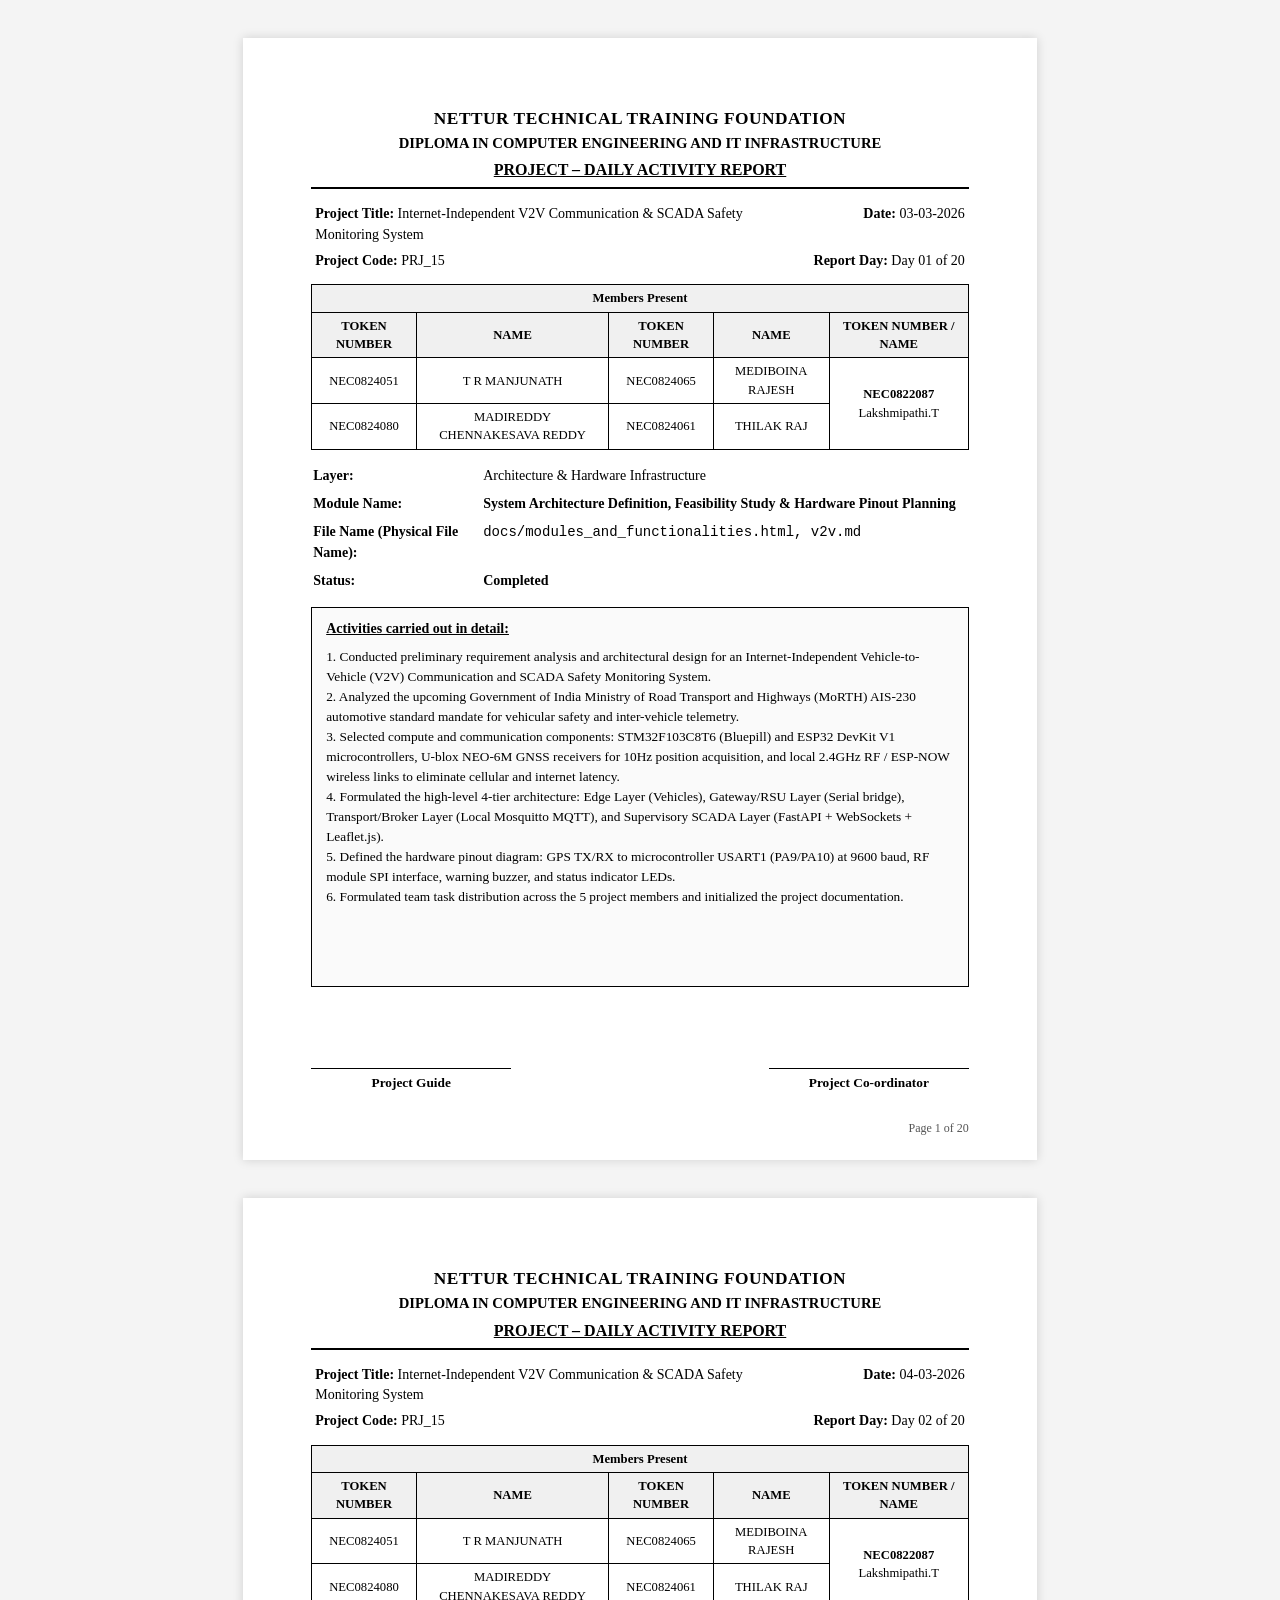
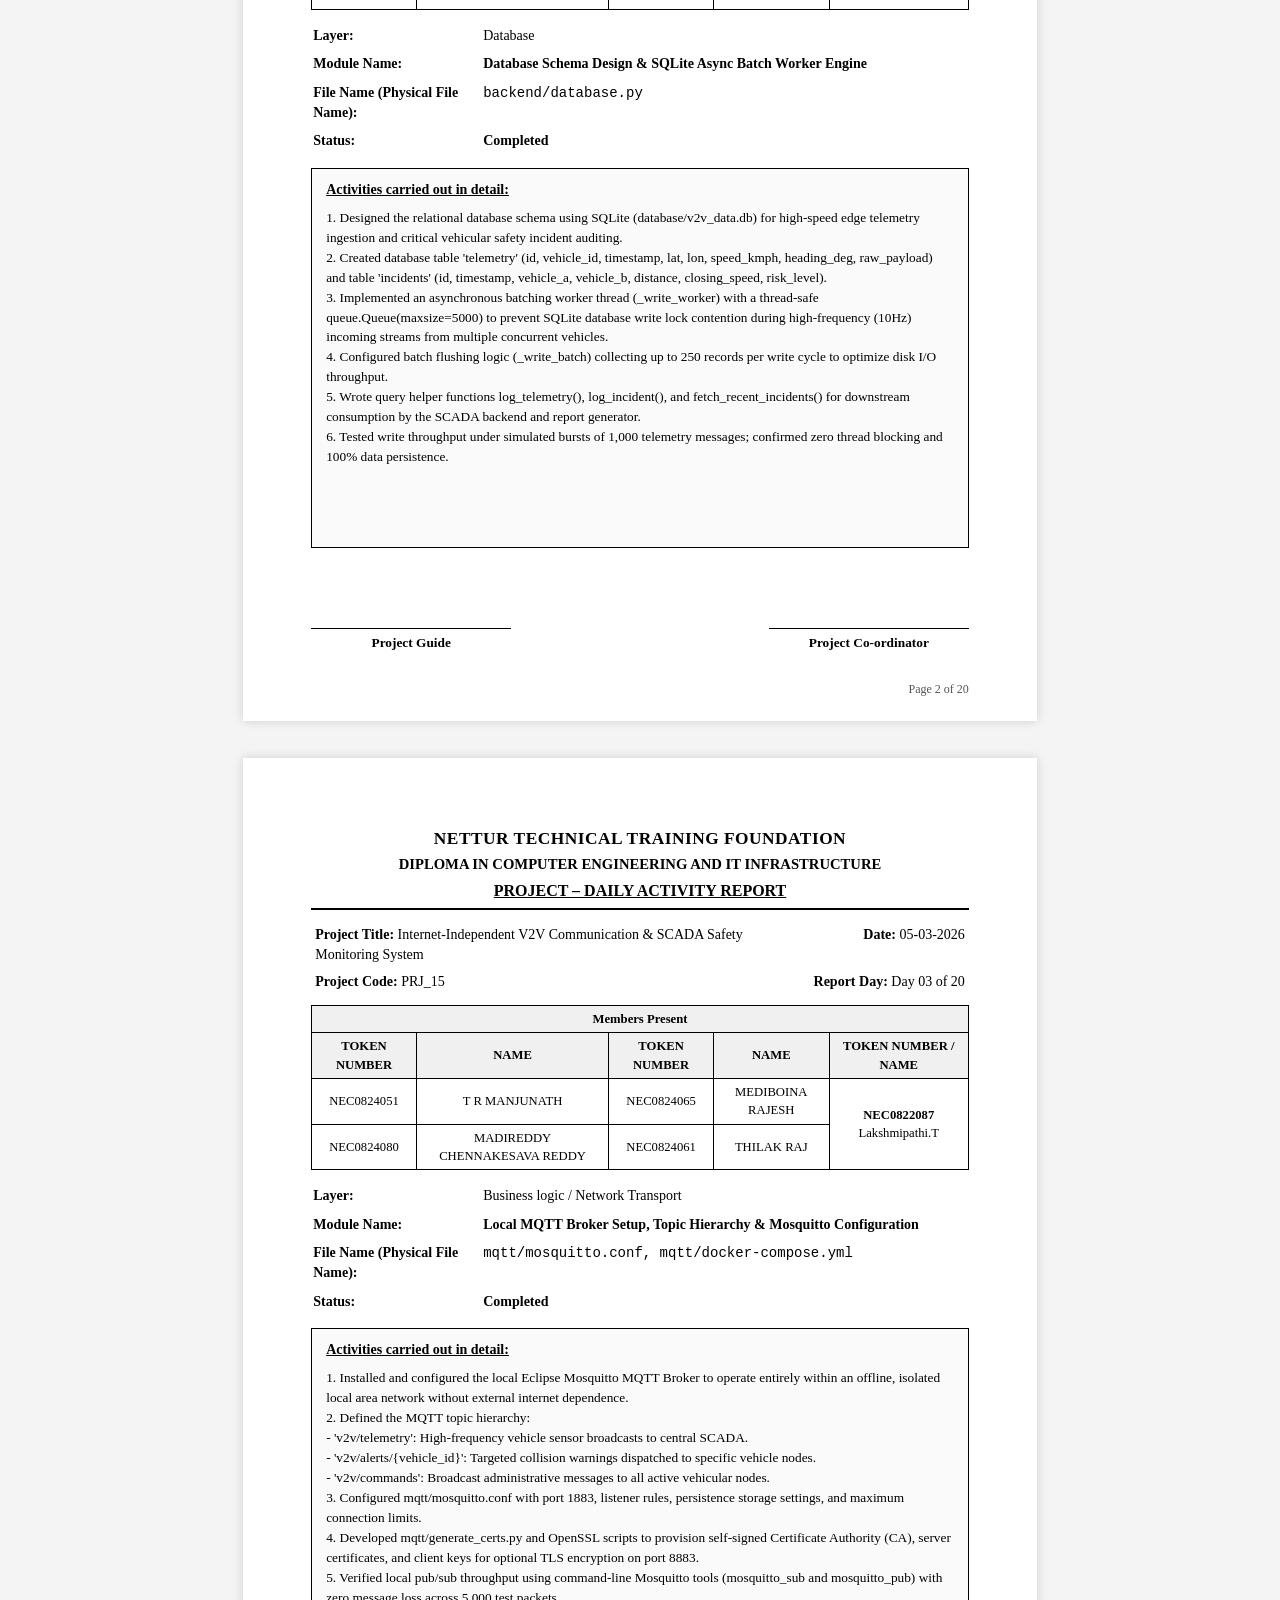
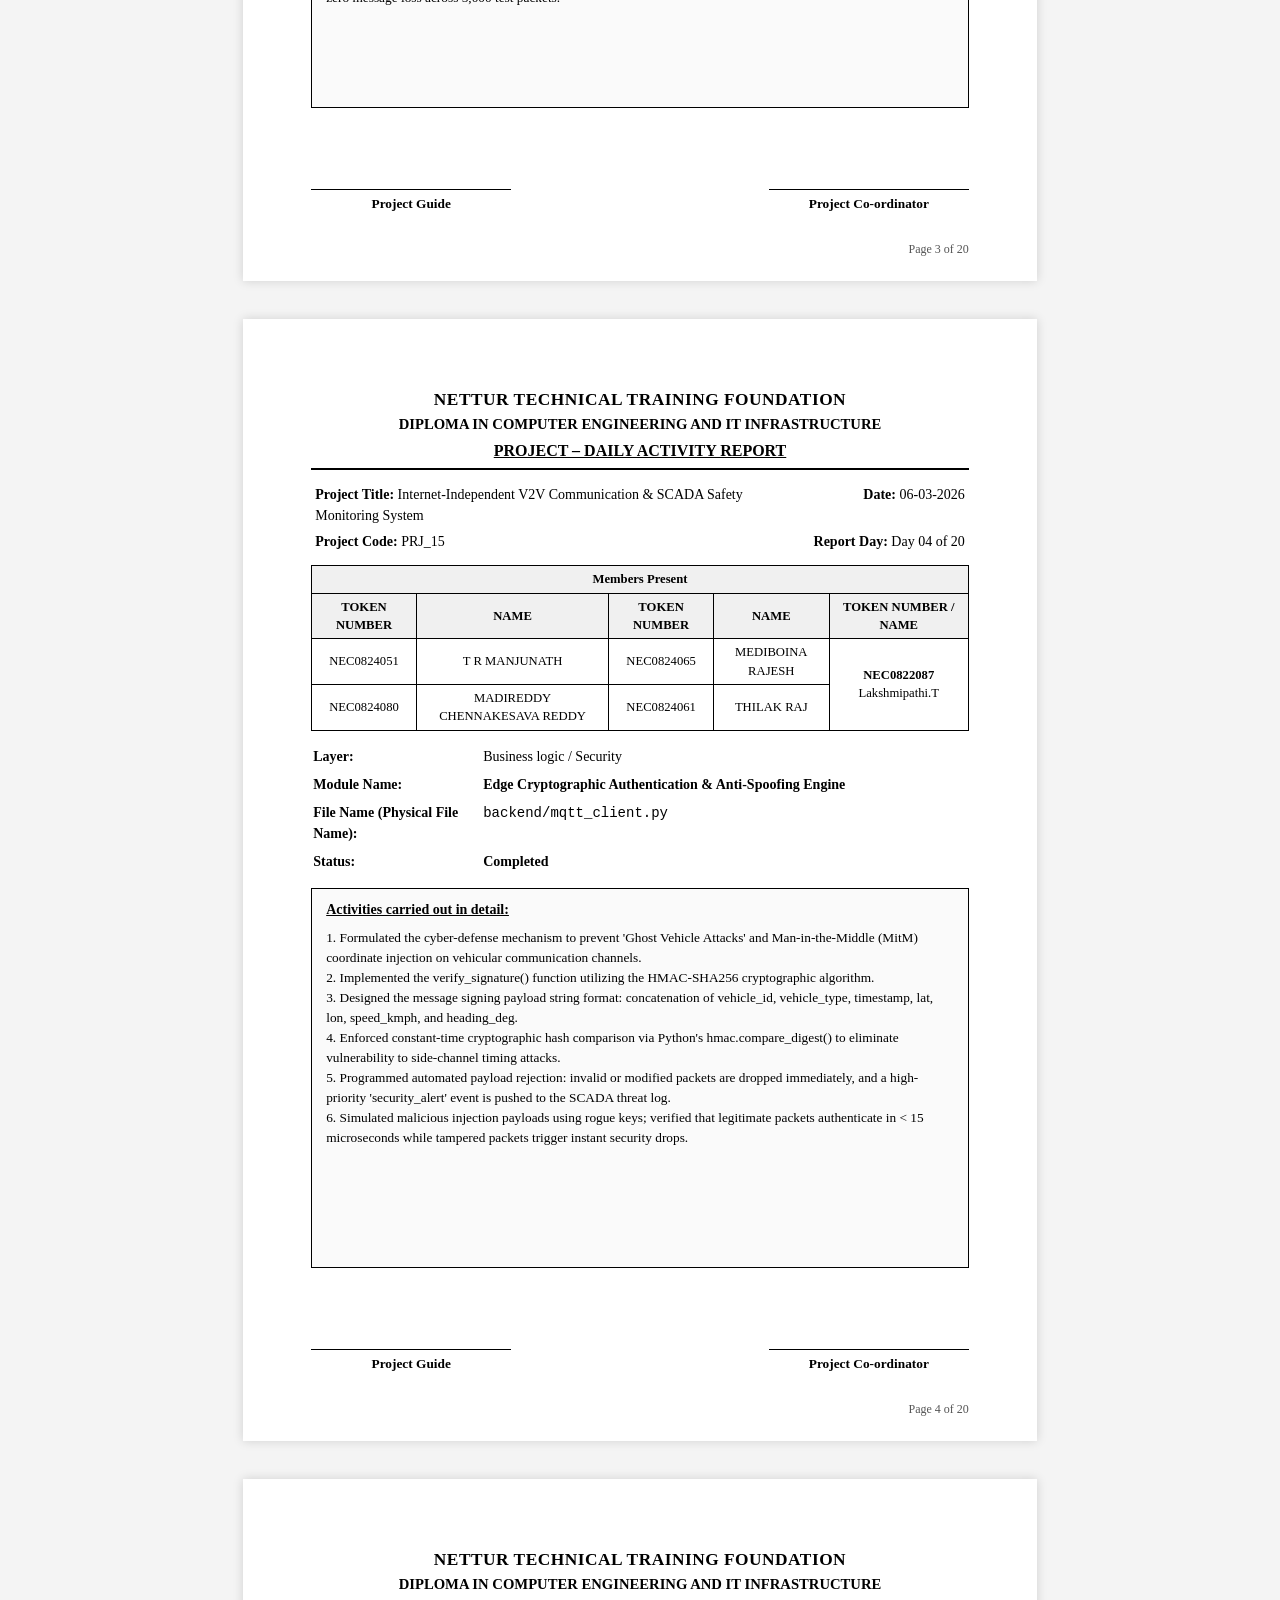
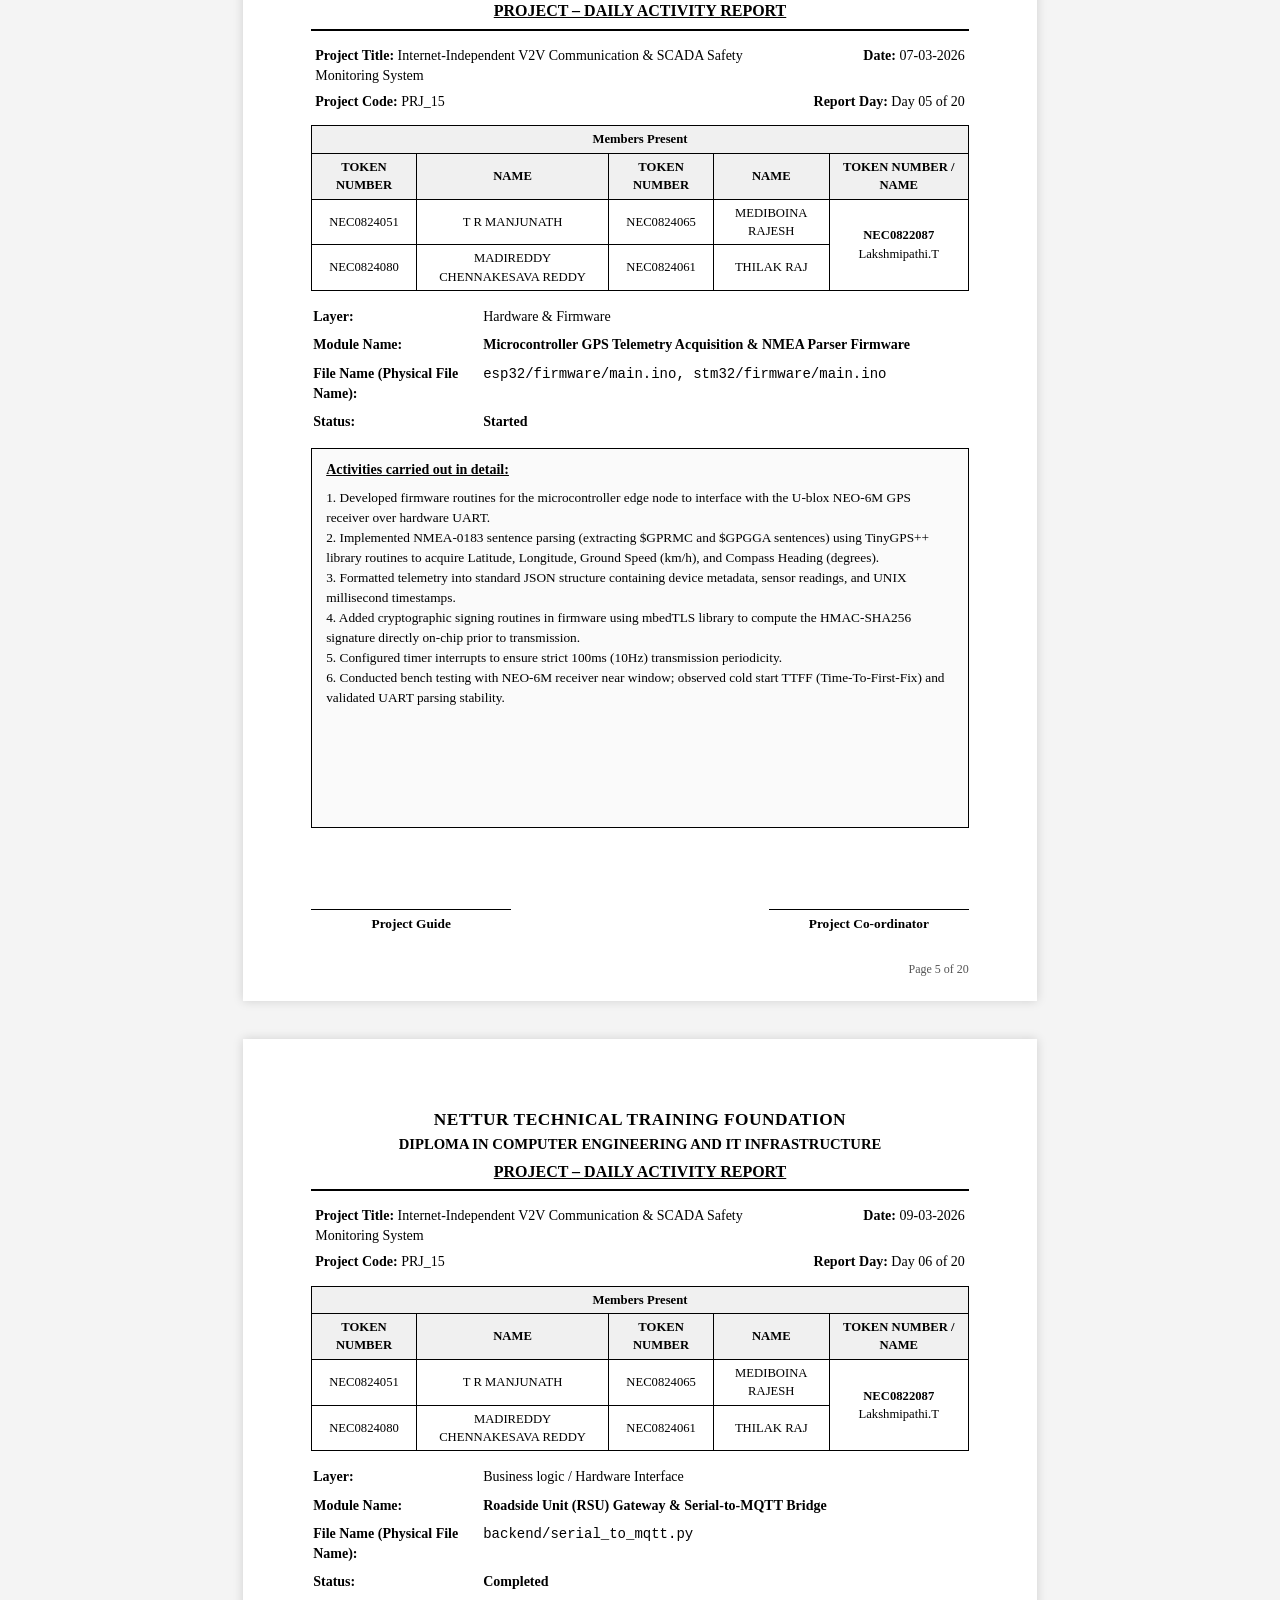
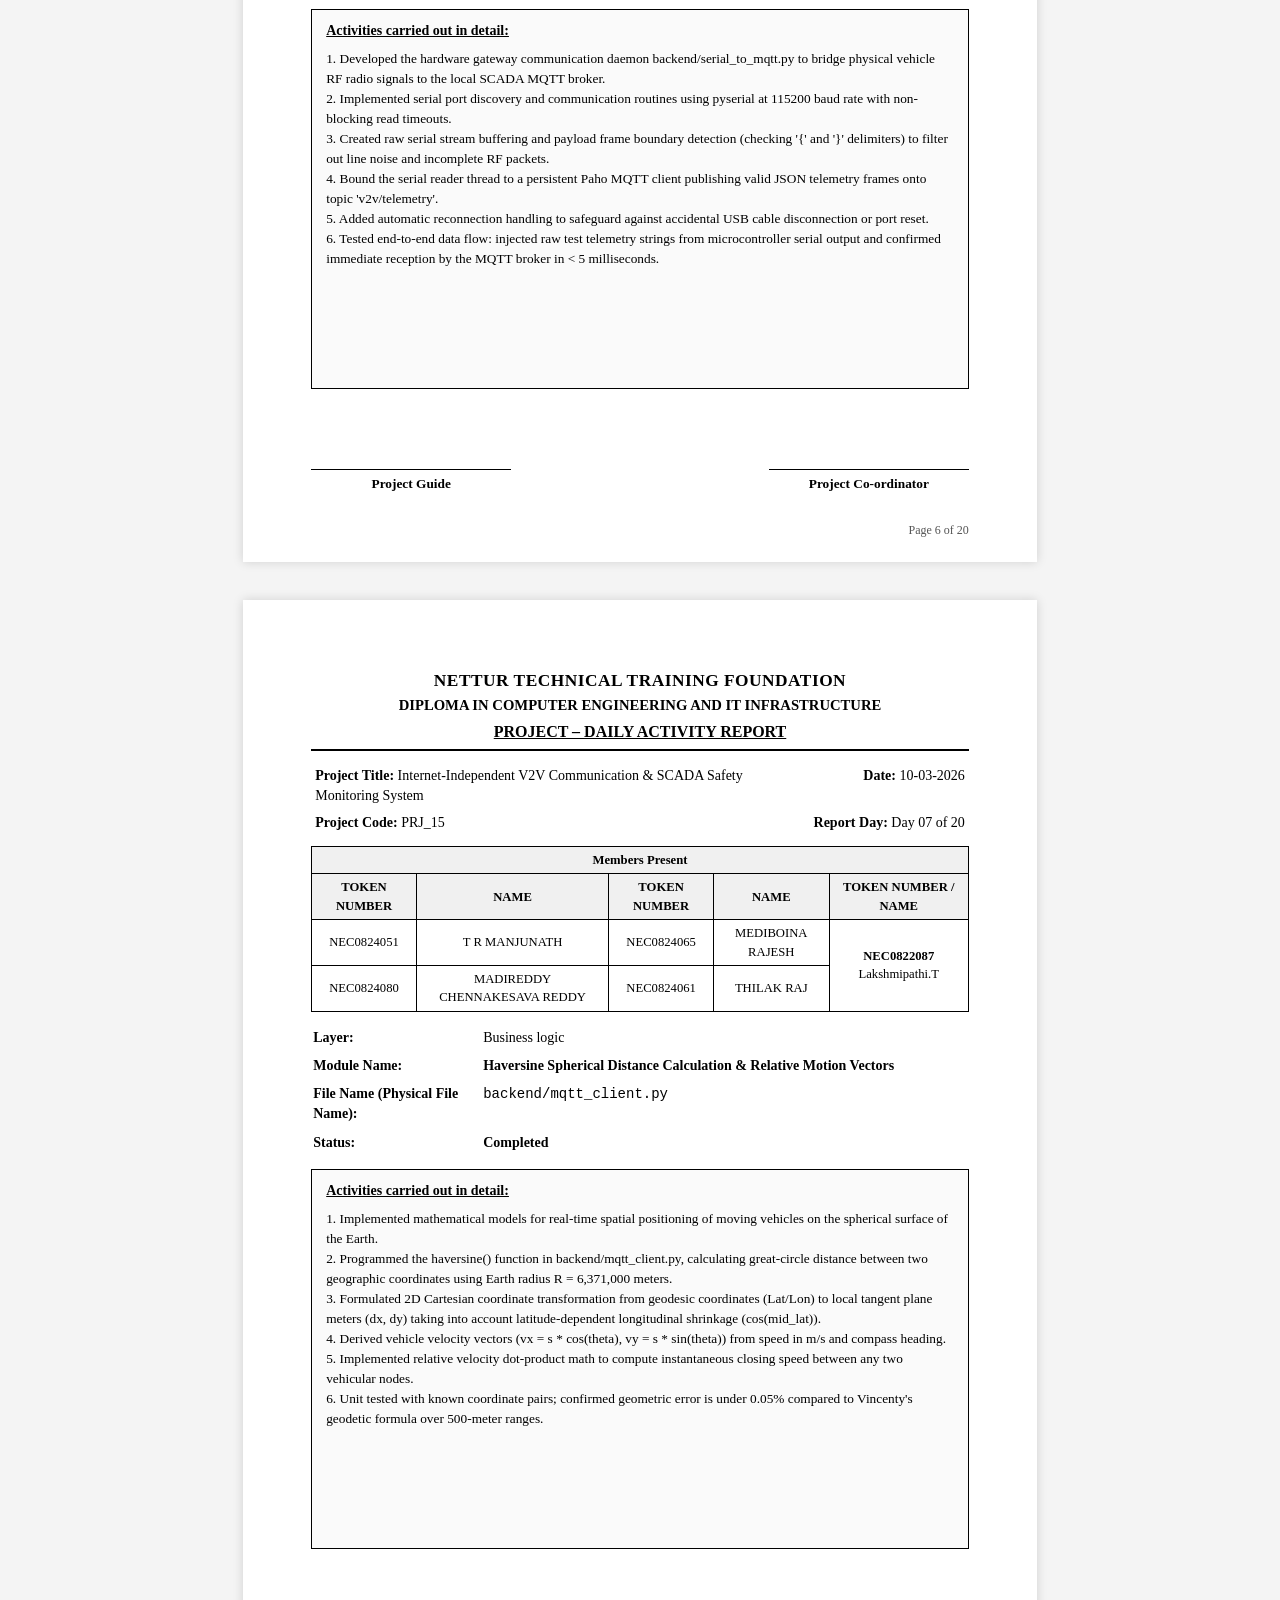
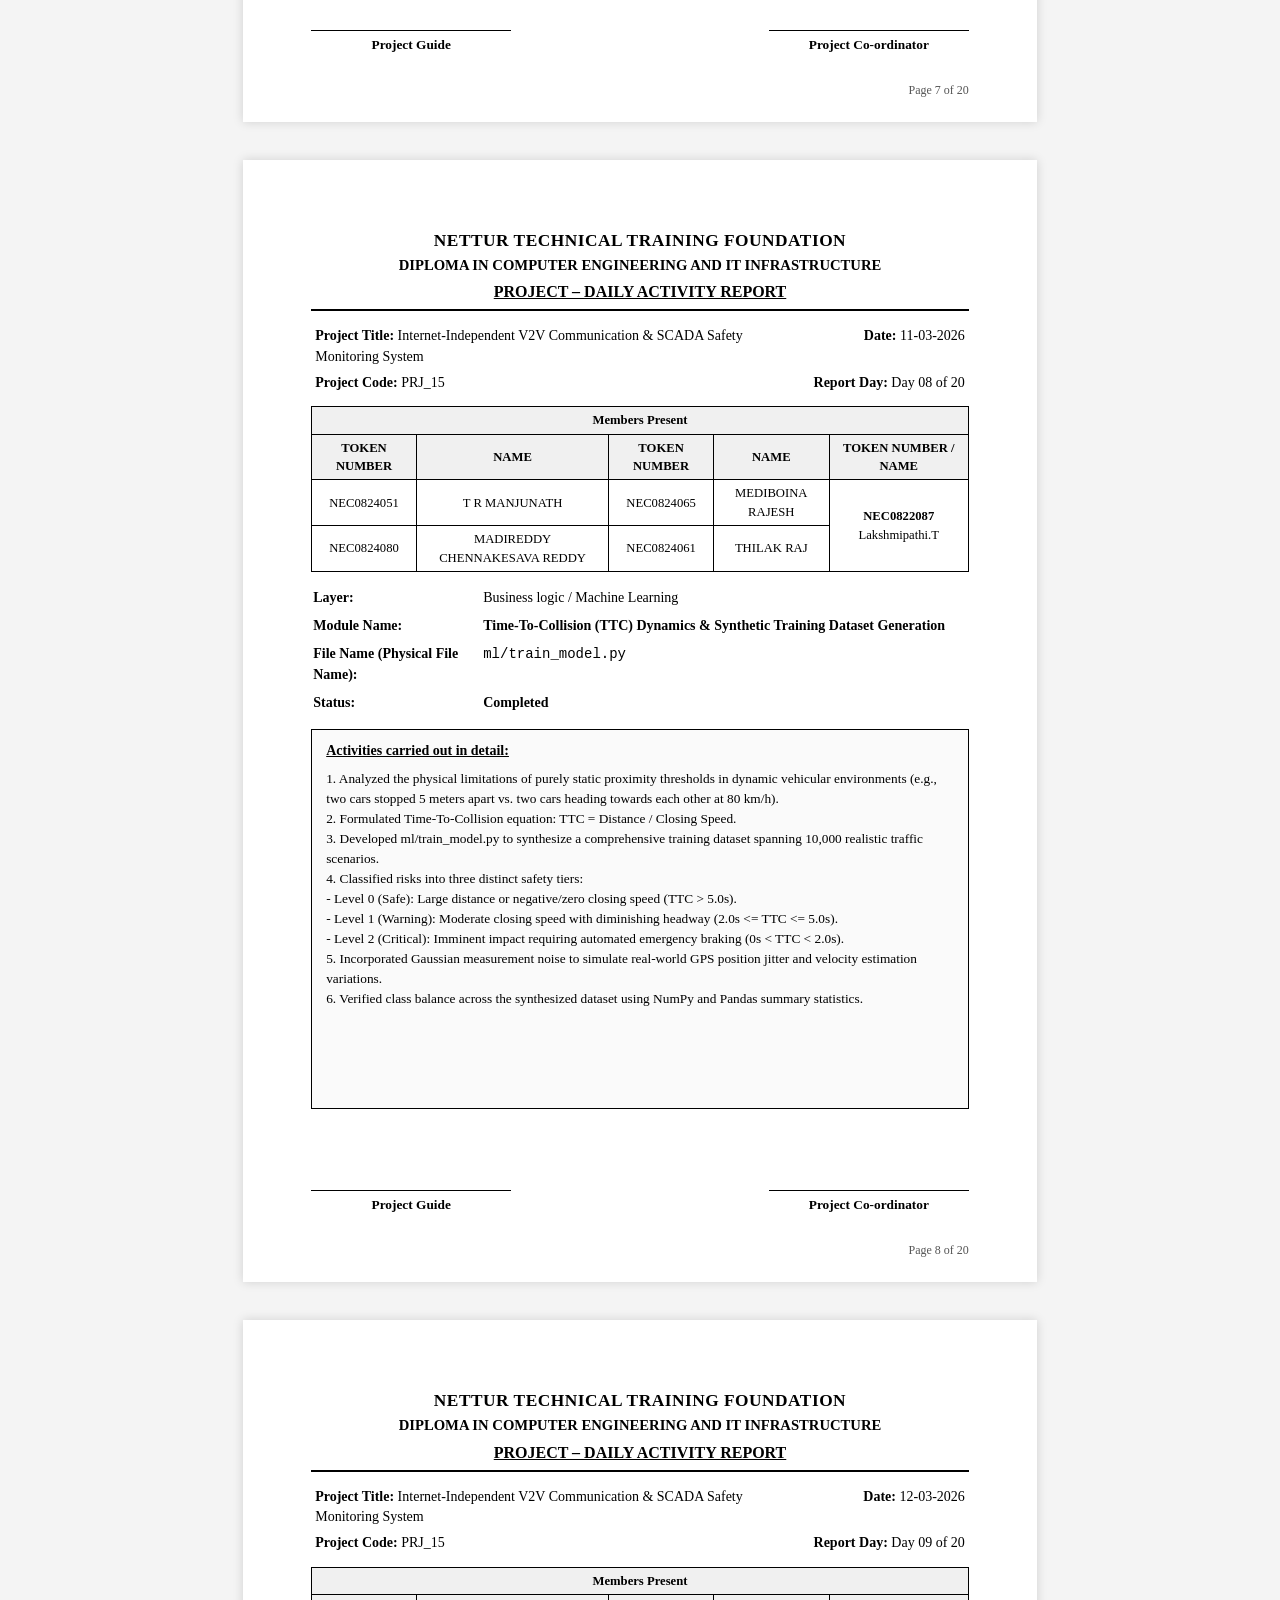
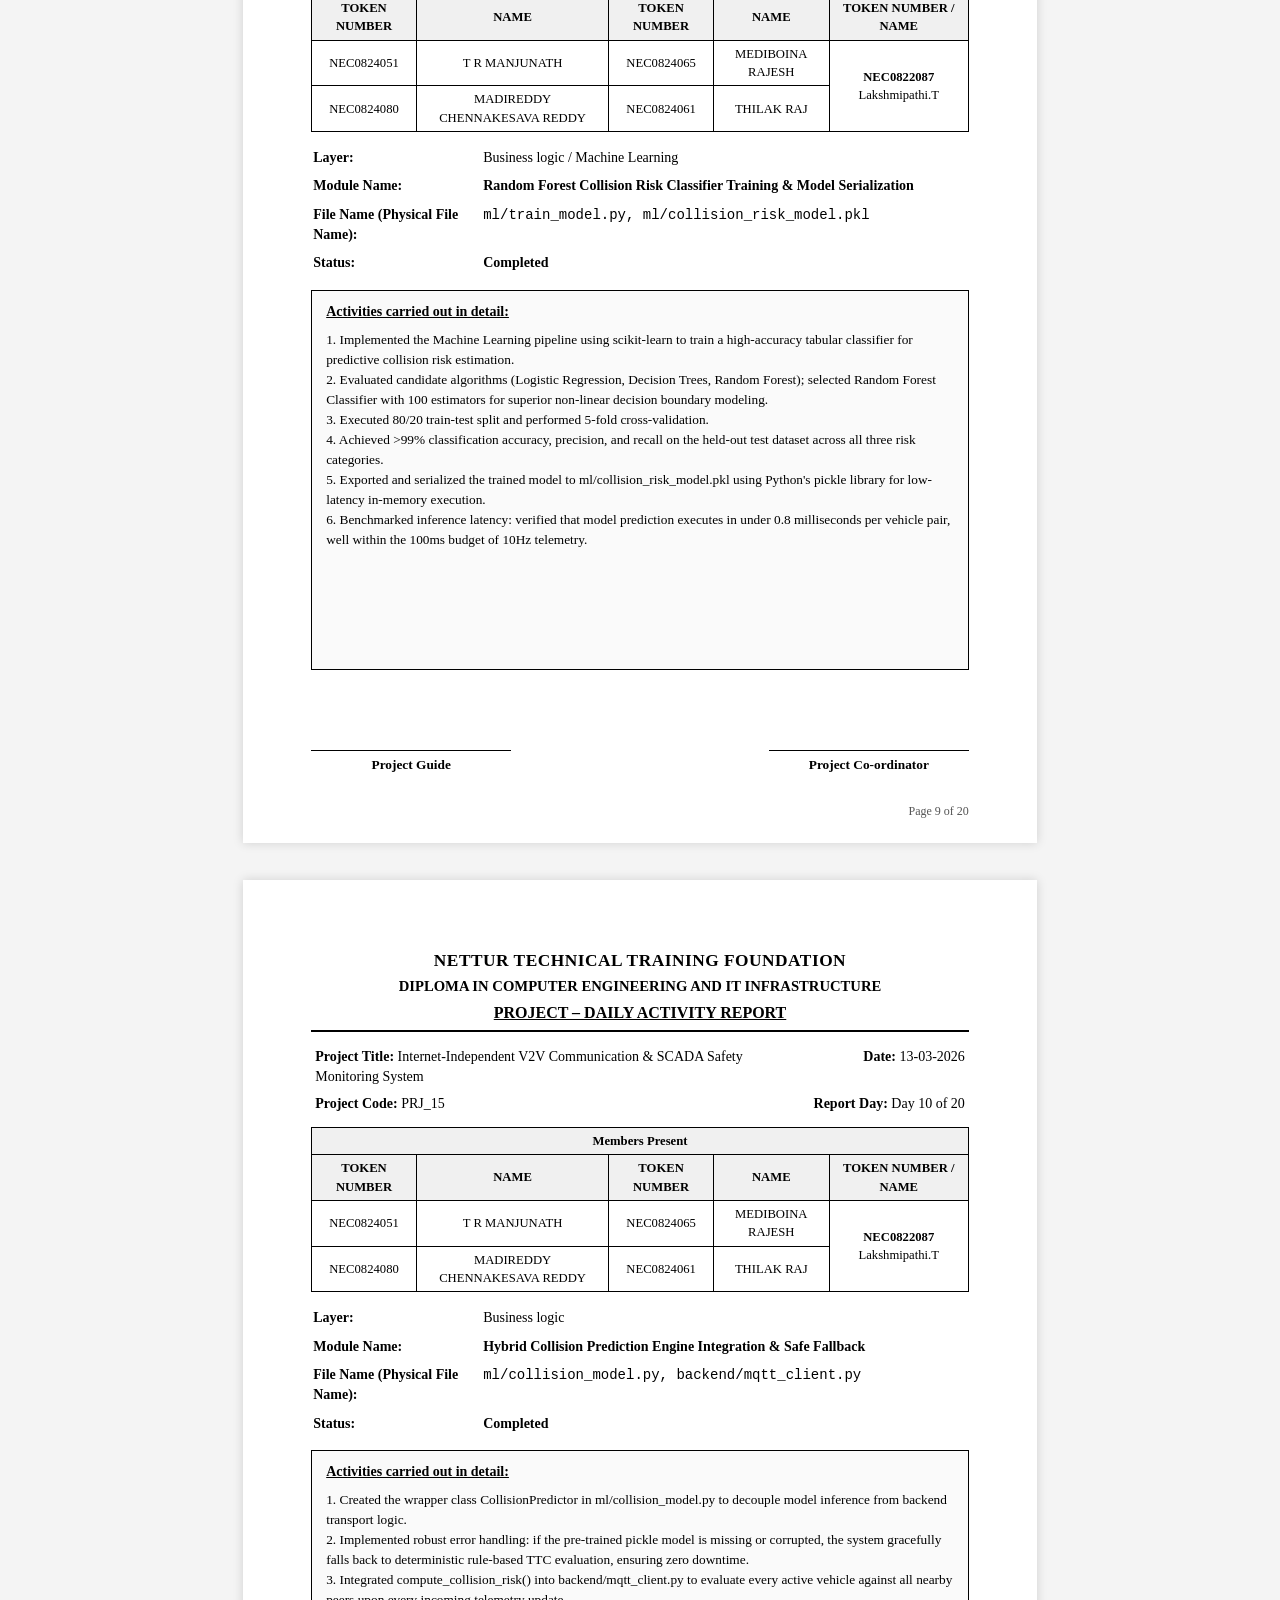
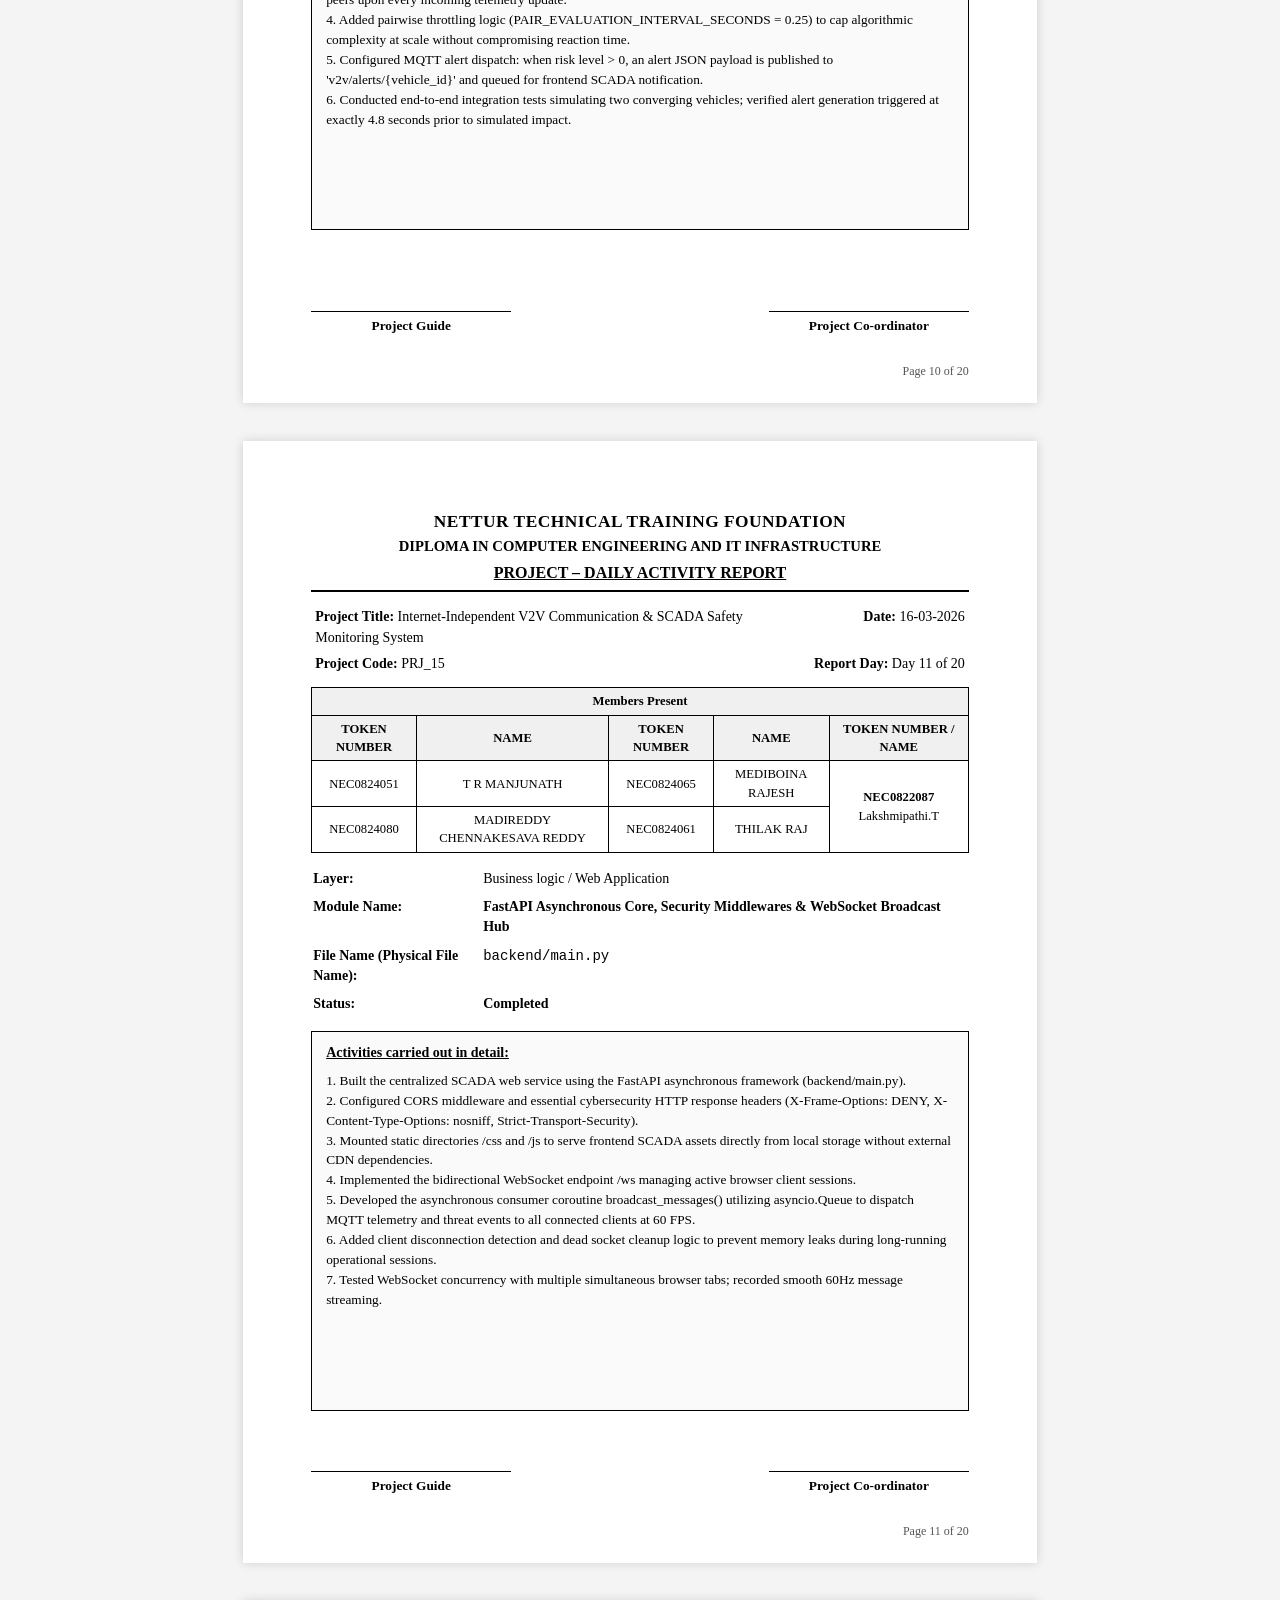
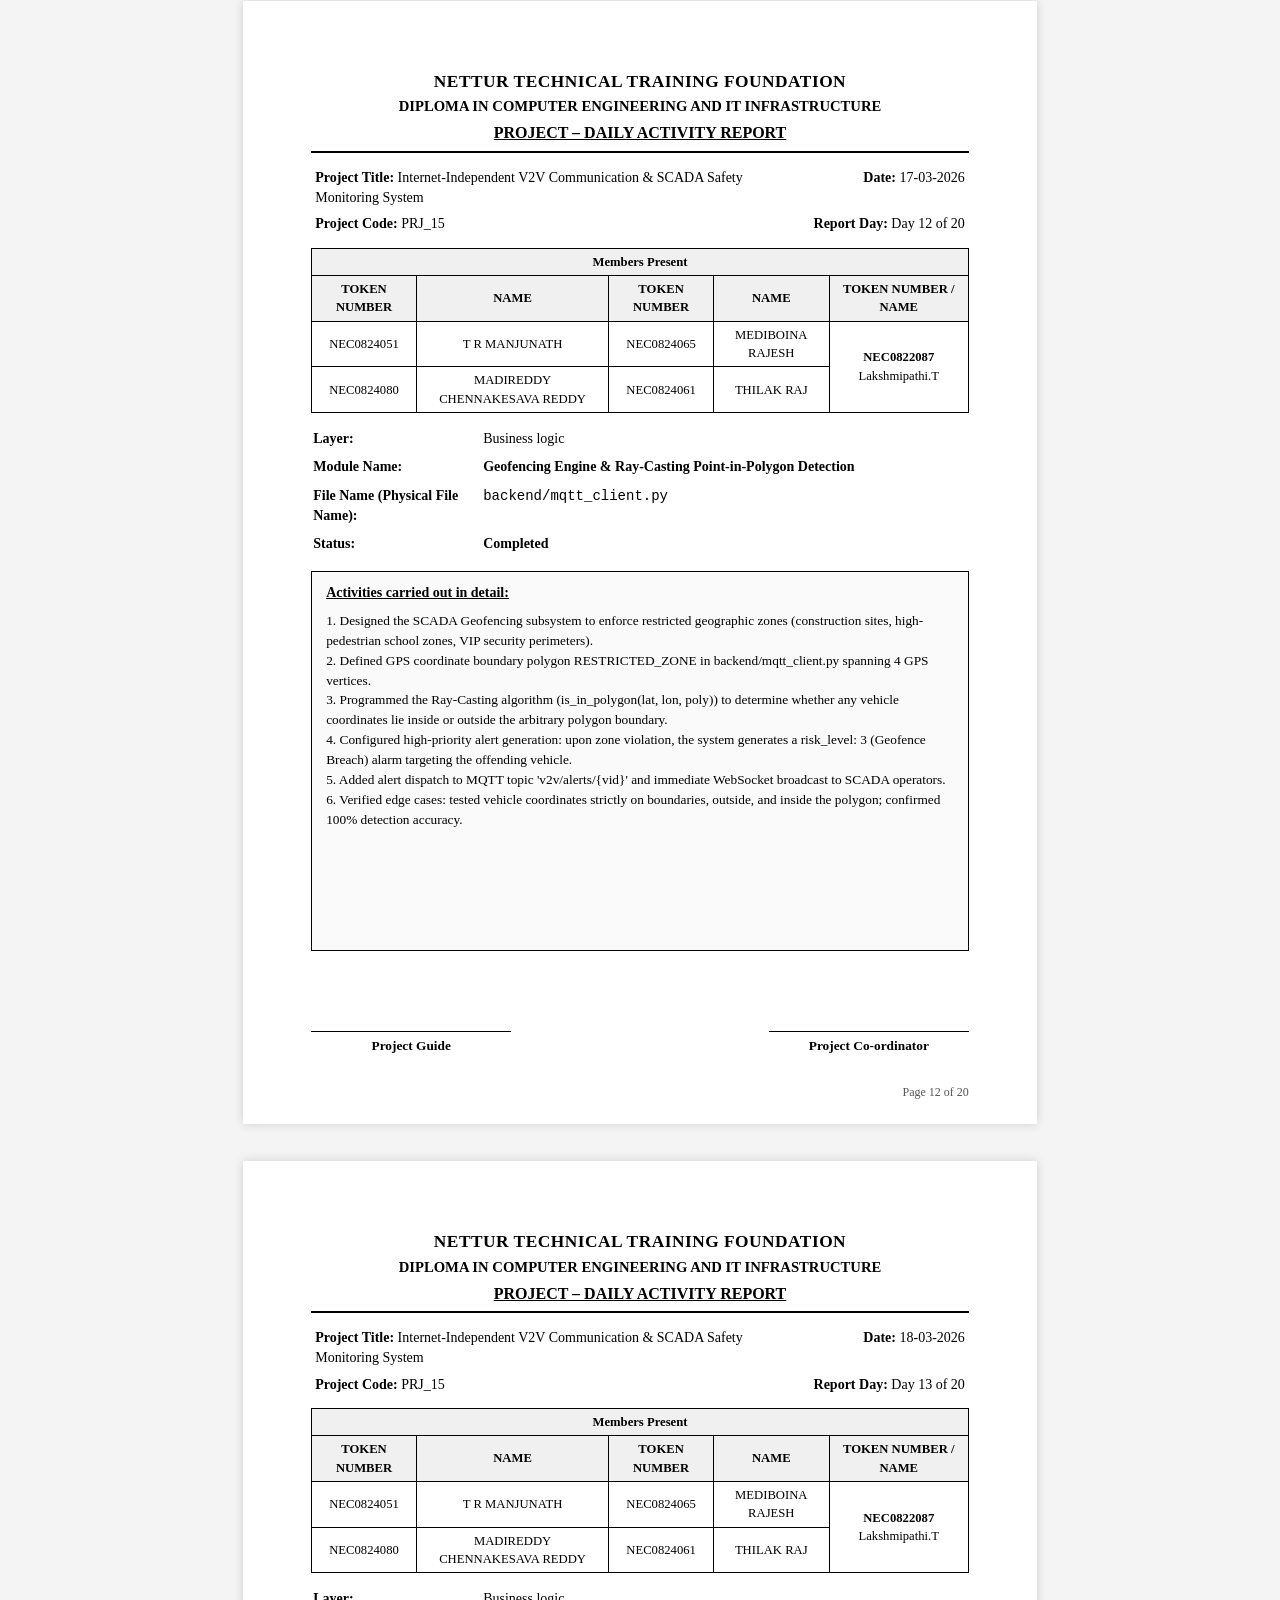
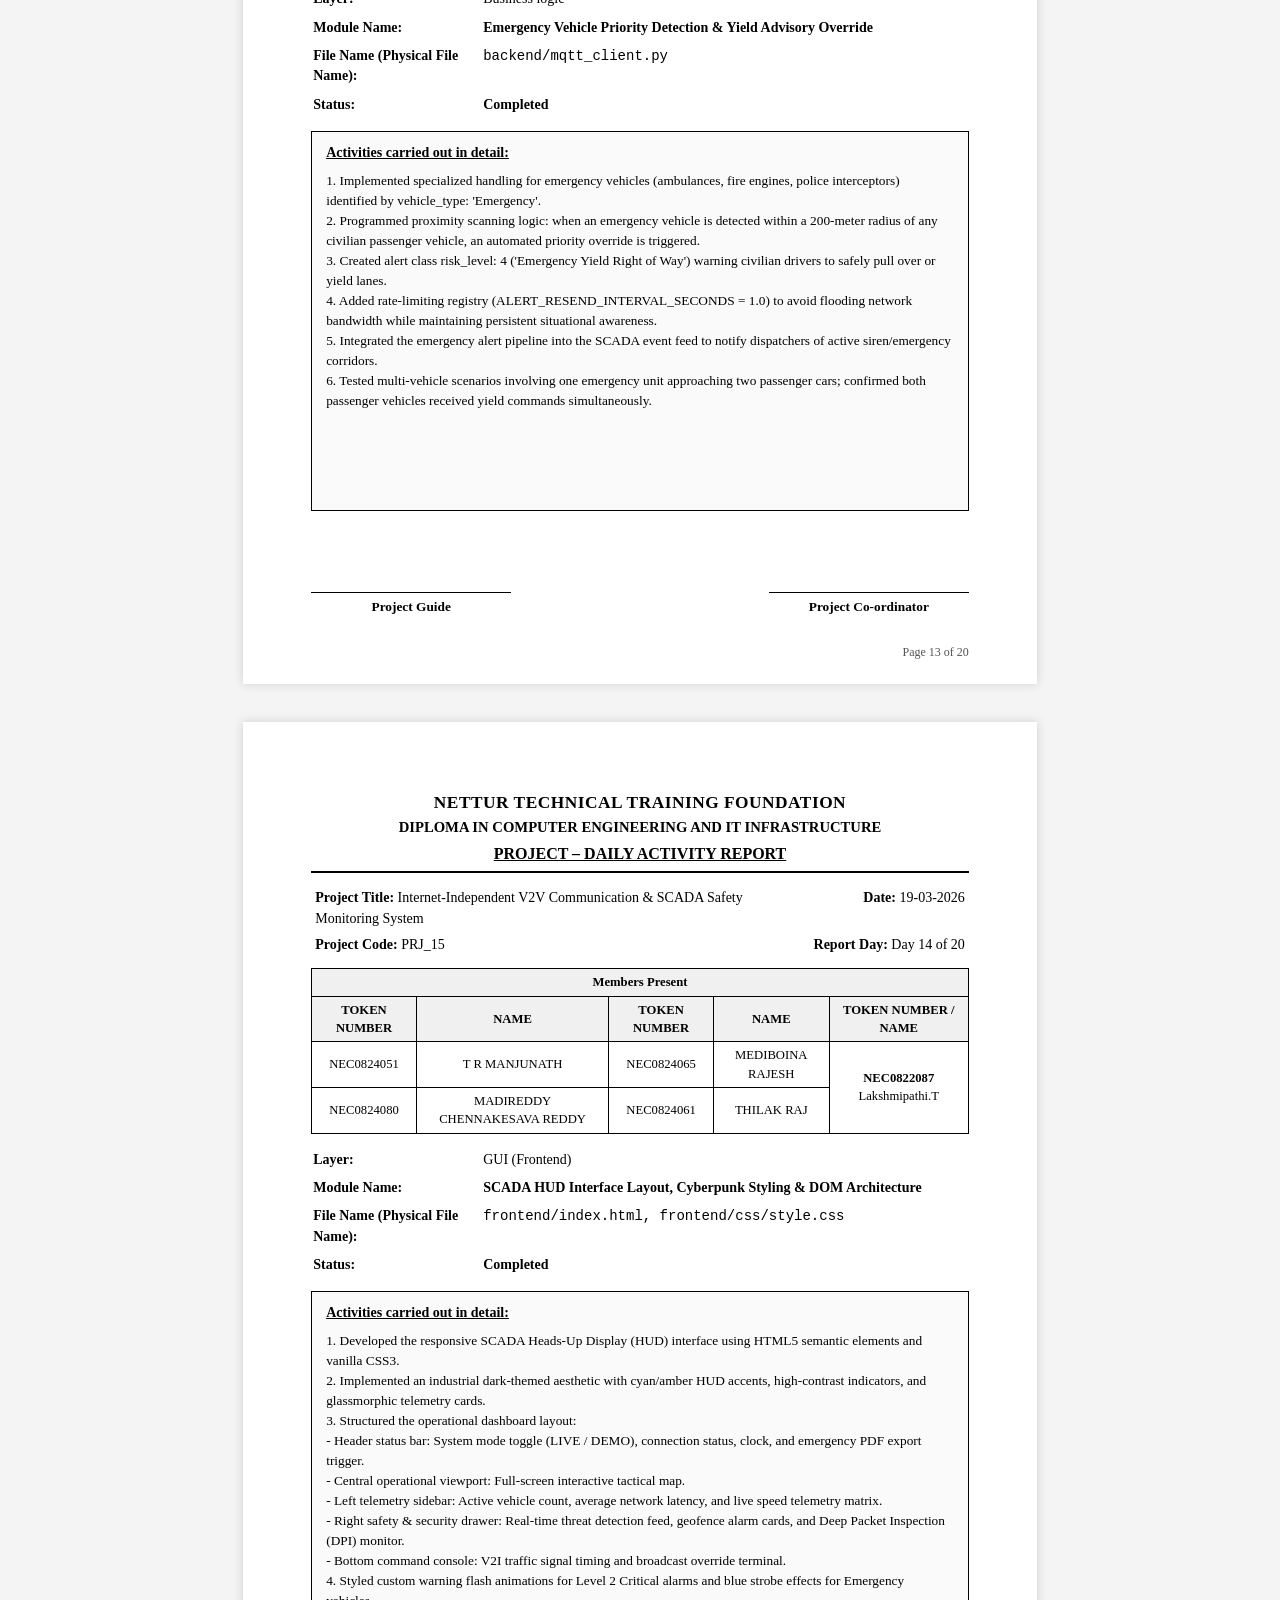
<file: docs/Daily_Activity_Reports_PRJ15.html>
<!DOCTYPE html>
<html lang="en">
<head>
    <meta charset="UTF-8">
    <title>Daily Activity Reports — PRJ_15</title>
    <style>
        @page {
            size: A4;
            margin: 15mm 15mm 15mm 15mm;
        }
        * { box-sizing: border-box; margin: 0; padding: 0; }
        body {
            font-family: 'Times New Roman', Times, serif;
            font-size: 11pt;
            line-height: 1.45;
            color: #000;
            background: #f4f4f4;
        }
        .page {
            width: 210mm;
            min-height: 297mm;
            padding: 18mm 18mm;
            margin: 10mm auto;
            background: #fff;
            box-shadow: 0 0 10px rgba(0,0,0,0.15);
            page-break-after: always;
            position: relative;
            display: flex;
            flex-direction: column;
            justify-content: space-between;
        }
        .header {
            text-align: center;
            border-bottom: 2px solid #000;
            padding-bottom: 6px;
            margin-bottom: 12px;
        }
        .inst-title {
            font-size: 13pt;
            font-weight: bold;
            letter-spacing: 0.5px;
        }
        .dept-title {
            font-size: 11pt;
            font-weight: bold;
            margin-top: 2px;
        }
        .report-title {
            font-size: 12pt;
            font-weight: bold;
            margin-top: 4px;
            text-transform: uppercase;
            text-decoration: underline;
        }
        .meta-grid {
            width: 100%;
            border-collapse: collapse;
            margin-bottom: 10px;
            font-size: 10.5pt;
        }
        .meta-grid td {
            padding: 3px 4px;
            vertical-align: top;
        }
        .members-table {
            width: 100%;
            border-collapse: collapse;
            margin-bottom: 12px;
            font-size: 9.5pt;
            text-align: center;
        }
        .members-table th, .members-table td {
            border: 1px solid #000;
            padding: 4px 6px;
        }
        .members-table th {
            background-color: #f0f0f0;
            font-weight: bold;
        }
        .field-table {
            width: 100%;
            border-collapse: collapse;
            margin-bottom: 12px;
            font-size: 10.5pt;
        }
        .field-table td {
            padding: 4px 2px;
            vertical-align: top;
        }
        .field-label {
            font-weight: bold;
            width: 170px;
        }
        .activities-box {
            border: 1px solid #000;
            padding: 10px 14px;
            min-height: 380px;
            font-size: 10pt;
            line-height: 1.5;
            background: #fafafa;
            flex-grow: 1;
            margin-bottom: 20px;
        }
        .activities-heading {
            font-weight: bold;
            font-size: 10.5pt;
            margin-bottom: 8px;
            text-decoration: underline;
        }
        .footer-sig {
            width: 100%;
            display: flex;
            justify-content: space-between;
            padding-top: 15px;
            page-break-inside: avoid;
        }
        .sig-box {
            text-align: center;
            width: 200px;
            border-top: 1px solid #000;
            padding-top: 4px;
            font-weight: bold;
            font-size: 10pt;
        }
        .page-num {
            position: absolute;
            bottom: 6mm;
            right: 18mm;
            font-size: 9pt;
            color: #555;
        }
        @media print {
            body { background: #fff; }
            .page {
                box-shadow: none;
                margin: 0;
                width: 100%;
                min-height: 100vh;
                page-break-after: always;
                padding: 15mm 15mm;
            }
        }
    </style>
</head>
<body>


    <div class="page">
        <div>
            <div class="header">
                <div class="inst-title">NETTUR TECHNICAL TRAINING FOUNDATION</div>
                <div class="dept-title">DIPLOMA IN COMPUTER ENGINEERING AND IT INFRASTRUCTURE</div>
                <div class="report-title">PROJECT &ndash; Daily Activity Report</div>
            </div>

            <table class="meta-grid">
                <tr>
                    <td style="width: 70%;"><strong>Project Title:</strong> Internet-Independent V2V Communication & SCADA Safety Monitoring System</td>
                    <td style="width: 30%; text-align: right;"><strong>Date:</strong> 03-03-2026</td>
                </tr>
                <tr>
                    <td><strong>Project Code:</strong> PRJ_15</td>
                    <td style="text-align: right;"><strong>Report Day:</strong> Day 01 of 20</td>
                </tr>
            </table>

            <table class="members-table">
                <thead>
                    <tr>
                        <th colspan="5">Members Present</th>
                    </tr>
                    <tr>
                        <th>TOKEN NUMBER</th>
                        <th>NAME</th>
                        <th>TOKEN NUMBER</th>
                        <th>NAME</th>
                        <th>TOKEN NUMBER / NAME</th>
                    </tr>
                </thead>
                <tbody>
                    <tr>
                        <td>NEC0824051</td>
                        <td>T R MANJUNATH</td>
                        <td>NEC0824065</td>
                        <td>MEDIBOINA RAJESH</td>
                        <td rowspan="2" style="vertical-align: middle;">
                            <strong>NEC0822087</strong><br/>Lakshmipathi.T
                        </td>
                    </tr>
                    <tr>
                        <td>NEC0824080</td>
                        <td>MADIREDDY CHENNAKESAVA REDDY</td>
                        <td>NEC0824061</td>
                        <td>THILAK RAJ</td>
                    </tr>
                </tbody>
            </table>

            <table class="field-table">
                <tr>
                    <td class="field-label">Layer:</td>
                    <td>Architecture & Hardware Infrastructure</td>
                </tr>
                <tr>
                    <td class="field-label">Module Name:</td>
                    <td><strong>System Architecture Definition, Feasibility Study & Hardware Pinout Planning</strong></td>
                </tr>
                <tr>
                    <td class="field-label">File Name (Physical File Name):</td>
                    <td><code>docs/modules_and_functionalities.html, v2v.md</code></td>
                </tr>
                <tr>
                    <td class="field-label">Status:</td>
                    <td><strong>Completed</strong></td>
                </tr>
            </table>

            <div class="activities-box">
                <div class="activities-heading">Activities carried out in detail:</div>
                1. Conducted preliminary requirement analysis and architectural design for an Internet-Independent Vehicle-to-Vehicle (V2V) Communication and SCADA Safety Monitoring System.<br/>2. Analyzed the upcoming Government of India Ministry of Road Transport and Highways (MoRTH) AIS-230 automotive standard mandate for vehicular safety and inter-vehicle telemetry.<br/>3. Selected compute and communication components: STM32F103C8T6 (Bluepill) and ESP32 DevKit V1 microcontrollers, U-blox NEO-6M GNSS receivers for 10Hz position acquisition, and local 2.4GHz RF / ESP-NOW wireless links to eliminate cellular and internet latency.<br/>4. Formulated the high-level 4-tier architecture: Edge Layer (Vehicles), Gateway/RSU Layer (Serial bridge), Transport/Broker Layer (Local Mosquitto MQTT), and Supervisory SCADA Layer (FastAPI + WebSockets + Leaflet.js).<br/>5. Defined the hardware pinout diagram: GPS TX/RX to microcontroller USART1 (PA9/PA10) at 9600 baud, RF module SPI interface, warning buzzer, and status indicator LEDs.<br/>6. Formulated team task distribution across the 5 project members and initialized the project documentation.
            </div>
        </div>

        <div>
            <div class="footer-sig">
                <div class="sig-box">Project Guide</div>
                <div class="sig-box">Project Co-ordinator</div>
            </div>
            <div class="page-num">Page 1 of 20</div>
        </div>
    </div>


    <div class="page">
        <div>
            <div class="header">
                <div class="inst-title">NETTUR TECHNICAL TRAINING FOUNDATION</div>
                <div class="dept-title">DIPLOMA IN COMPUTER ENGINEERING AND IT INFRASTRUCTURE</div>
                <div class="report-title">PROJECT &ndash; Daily Activity Report</div>
            </div>

            <table class="meta-grid">
                <tr>
                    <td style="width: 70%;"><strong>Project Title:</strong> Internet-Independent V2V Communication & SCADA Safety Monitoring System</td>
                    <td style="width: 30%; text-align: right;"><strong>Date:</strong> 04-03-2026</td>
                </tr>
                <tr>
                    <td><strong>Project Code:</strong> PRJ_15</td>
                    <td style="text-align: right;"><strong>Report Day:</strong> Day 02 of 20</td>
                </tr>
            </table>

            <table class="members-table">
                <thead>
                    <tr>
                        <th colspan="5">Members Present</th>
                    </tr>
                    <tr>
                        <th>TOKEN NUMBER</th>
                        <th>NAME</th>
                        <th>TOKEN NUMBER</th>
                        <th>NAME</th>
                        <th>TOKEN NUMBER / NAME</th>
                    </tr>
                </thead>
                <tbody>
                    <tr>
                        <td>NEC0824051</td>
                        <td>T R MANJUNATH</td>
                        <td>NEC0824065</td>
                        <td>MEDIBOINA RAJESH</td>
                        <td rowspan="2" style="vertical-align: middle;">
                            <strong>NEC0822087</strong><br/>Lakshmipathi.T
                        </td>
                    </tr>
                    <tr>
                        <td>NEC0824080</td>
                        <td>MADIREDDY CHENNAKESAVA REDDY</td>
                        <td>NEC0824061</td>
                        <td>THILAK RAJ</td>
                    </tr>
                </tbody>
            </table>

            <table class="field-table">
                <tr>
                    <td class="field-label">Layer:</td>
                    <td>Database</td>
                </tr>
                <tr>
                    <td class="field-label">Module Name:</td>
                    <td><strong>Database Schema Design & SQLite Async Batch Worker Engine</strong></td>
                </tr>
                <tr>
                    <td class="field-label">File Name (Physical File Name):</td>
                    <td><code>backend/database.py</code></td>
                </tr>
                <tr>
                    <td class="field-label">Status:</td>
                    <td><strong>Completed</strong></td>
                </tr>
            </table>

            <div class="activities-box">
                <div class="activities-heading">Activities carried out in detail:</div>
                1. Designed the relational database schema using SQLite (database/v2v_data.db) for high-speed edge telemetry ingestion and critical vehicular safety incident auditing.<br/>2. Created database table 'telemetry' (id, vehicle_id, timestamp, lat, lon, speed_kmph, heading_deg, raw_payload) and table 'incidents' (id, timestamp, vehicle_a, vehicle_b, distance, closing_speed, risk_level).<br/>3. Implemented an asynchronous batching worker thread (_write_worker) with a thread-safe queue.Queue(maxsize=5000) to prevent SQLite database write lock contention during high-frequency (10Hz) incoming streams from multiple concurrent vehicles.<br/>4. Configured batch flushing logic (_write_batch) collecting up to 250 records per write cycle to optimize disk I/O throughput.<br/>5. Wrote query helper functions log_telemetry(), log_incident(), and fetch_recent_incidents() for downstream consumption by the SCADA backend and report generator.<br/>6. Tested write throughput under simulated bursts of 1,000 telemetry messages; confirmed zero thread blocking and 100% data persistence.
            </div>
        </div>

        <div>
            <div class="footer-sig">
                <div class="sig-box">Project Guide</div>
                <div class="sig-box">Project Co-ordinator</div>
            </div>
            <div class="page-num">Page 2 of 20</div>
        </div>
    </div>


    <div class="page">
        <div>
            <div class="header">
                <div class="inst-title">NETTUR TECHNICAL TRAINING FOUNDATION</div>
                <div class="dept-title">DIPLOMA IN COMPUTER ENGINEERING AND IT INFRASTRUCTURE</div>
                <div class="report-title">PROJECT &ndash; Daily Activity Report</div>
            </div>

            <table class="meta-grid">
                <tr>
                    <td style="width: 70%;"><strong>Project Title:</strong> Internet-Independent V2V Communication & SCADA Safety Monitoring System</td>
                    <td style="width: 30%; text-align: right;"><strong>Date:</strong> 05-03-2026</td>
                </tr>
                <tr>
                    <td><strong>Project Code:</strong> PRJ_15</td>
                    <td style="text-align: right;"><strong>Report Day:</strong> Day 03 of 20</td>
                </tr>
            </table>

            <table class="members-table">
                <thead>
                    <tr>
                        <th colspan="5">Members Present</th>
                    </tr>
                    <tr>
                        <th>TOKEN NUMBER</th>
                        <th>NAME</th>
                        <th>TOKEN NUMBER</th>
                        <th>NAME</th>
                        <th>TOKEN NUMBER / NAME</th>
                    </tr>
                </thead>
                <tbody>
                    <tr>
                        <td>NEC0824051</td>
                        <td>T R MANJUNATH</td>
                        <td>NEC0824065</td>
                        <td>MEDIBOINA RAJESH</td>
                        <td rowspan="2" style="vertical-align: middle;">
                            <strong>NEC0822087</strong><br/>Lakshmipathi.T
                        </td>
                    </tr>
                    <tr>
                        <td>NEC0824080</td>
                        <td>MADIREDDY CHENNAKESAVA REDDY</td>
                        <td>NEC0824061</td>
                        <td>THILAK RAJ</td>
                    </tr>
                </tbody>
            </table>

            <table class="field-table">
                <tr>
                    <td class="field-label">Layer:</td>
                    <td>Business logic / Network Transport</td>
                </tr>
                <tr>
                    <td class="field-label">Module Name:</td>
                    <td><strong>Local MQTT Broker Setup, Topic Hierarchy & Mosquitto Configuration</strong></td>
                </tr>
                <tr>
                    <td class="field-label">File Name (Physical File Name):</td>
                    <td><code>mqtt/mosquitto.conf, mqtt/docker-compose.yml</code></td>
                </tr>
                <tr>
                    <td class="field-label">Status:</td>
                    <td><strong>Completed</strong></td>
                </tr>
            </table>

            <div class="activities-box">
                <div class="activities-heading">Activities carried out in detail:</div>
                1. Installed and configured the local Eclipse Mosquitto MQTT Broker to operate entirely within an offline, isolated local area network without external internet dependence.<br/>2. Defined the MQTT topic hierarchy:<br/>   - 'v2v/telemetry': High-frequency vehicle sensor broadcasts to central SCADA.<br/>   - 'v2v/alerts/{vehicle_id}': Targeted collision warnings dispatched to specific vehicle nodes.<br/>   - 'v2v/commands': Broadcast administrative messages to all active vehicular nodes.<br/>3. Configured mqtt/mosquitto.conf with port 1883, listener rules, persistence storage settings, and maximum connection limits.<br/>4. Developed mqtt/generate_certs.py and OpenSSL scripts to provision self-signed Certificate Authority (CA), server certificates, and client keys for optional TLS encryption on port 8883.<br/>5. Verified local pub/sub throughput using command-line Mosquitto tools (mosquitto_sub and mosquitto_pub) with zero message loss across 5,000 test packets.
            </div>
        </div>

        <div>
            <div class="footer-sig">
                <div class="sig-box">Project Guide</div>
                <div class="sig-box">Project Co-ordinator</div>
            </div>
            <div class="page-num">Page 3 of 20</div>
        </div>
    </div>


    <div class="page">
        <div>
            <div class="header">
                <div class="inst-title">NETTUR TECHNICAL TRAINING FOUNDATION</div>
                <div class="dept-title">DIPLOMA IN COMPUTER ENGINEERING AND IT INFRASTRUCTURE</div>
                <div class="report-title">PROJECT &ndash; Daily Activity Report</div>
            </div>

            <table class="meta-grid">
                <tr>
                    <td style="width: 70%;"><strong>Project Title:</strong> Internet-Independent V2V Communication & SCADA Safety Monitoring System</td>
                    <td style="width: 30%; text-align: right;"><strong>Date:</strong> 06-03-2026</td>
                </tr>
                <tr>
                    <td><strong>Project Code:</strong> PRJ_15</td>
                    <td style="text-align: right;"><strong>Report Day:</strong> Day 04 of 20</td>
                </tr>
            </table>

            <table class="members-table">
                <thead>
                    <tr>
                        <th colspan="5">Members Present</th>
                    </tr>
                    <tr>
                        <th>TOKEN NUMBER</th>
                        <th>NAME</th>
                        <th>TOKEN NUMBER</th>
                        <th>NAME</th>
                        <th>TOKEN NUMBER / NAME</th>
                    </tr>
                </thead>
                <tbody>
                    <tr>
                        <td>NEC0824051</td>
                        <td>T R MANJUNATH</td>
                        <td>NEC0824065</td>
                        <td>MEDIBOINA RAJESH</td>
                        <td rowspan="2" style="vertical-align: middle;">
                            <strong>NEC0822087</strong><br/>Lakshmipathi.T
                        </td>
                    </tr>
                    <tr>
                        <td>NEC0824080</td>
                        <td>MADIREDDY CHENNAKESAVA REDDY</td>
                        <td>NEC0824061</td>
                        <td>THILAK RAJ</td>
                    </tr>
                </tbody>
            </table>

            <table class="field-table">
                <tr>
                    <td class="field-label">Layer:</td>
                    <td>Business logic / Security</td>
                </tr>
                <tr>
                    <td class="field-label">Module Name:</td>
                    <td><strong>Edge Cryptographic Authentication & Anti-Spoofing Engine</strong></td>
                </tr>
                <tr>
                    <td class="field-label">File Name (Physical File Name):</td>
                    <td><code>backend/mqtt_client.py</code></td>
                </tr>
                <tr>
                    <td class="field-label">Status:</td>
                    <td><strong>Completed</strong></td>
                </tr>
            </table>

            <div class="activities-box">
                <div class="activities-heading">Activities carried out in detail:</div>
                1. Formulated the cyber-defense mechanism to prevent 'Ghost Vehicle Attacks' and Man-in-the-Middle (MitM) coordinate injection on vehicular communication channels.<br/>2. Implemented the verify_signature() function utilizing the HMAC-SHA256 cryptographic algorithm.<br/>3. Designed the message signing payload string format: concatenation of vehicle_id, vehicle_type, timestamp, lat, lon, speed_kmph, and heading_deg.<br/>4. Enforced constant-time cryptographic hash comparison via Python's hmac.compare_digest() to eliminate vulnerability to side-channel timing attacks.<br/>5. Programmed automated payload rejection: invalid or modified packets are dropped immediately, and a high-priority 'security_alert' event is pushed to the SCADA threat log.<br/>6. Simulated malicious injection payloads using rogue keys; verified that legitimate packets authenticate in < 15 microseconds while tampered packets trigger instant security drops.
            </div>
        </div>

        <div>
            <div class="footer-sig">
                <div class="sig-box">Project Guide</div>
                <div class="sig-box">Project Co-ordinator</div>
            </div>
            <div class="page-num">Page 4 of 20</div>
        </div>
    </div>


    <div class="page">
        <div>
            <div class="header">
                <div class="inst-title">NETTUR TECHNICAL TRAINING FOUNDATION</div>
                <div class="dept-title">DIPLOMA IN COMPUTER ENGINEERING AND IT INFRASTRUCTURE</div>
                <div class="report-title">PROJECT &ndash; Daily Activity Report</div>
            </div>

            <table class="meta-grid">
                <tr>
                    <td style="width: 70%;"><strong>Project Title:</strong> Internet-Independent V2V Communication & SCADA Safety Monitoring System</td>
                    <td style="width: 30%; text-align: right;"><strong>Date:</strong> 07-03-2026</td>
                </tr>
                <tr>
                    <td><strong>Project Code:</strong> PRJ_15</td>
                    <td style="text-align: right;"><strong>Report Day:</strong> Day 05 of 20</td>
                </tr>
            </table>

            <table class="members-table">
                <thead>
                    <tr>
                        <th colspan="5">Members Present</th>
                    </tr>
                    <tr>
                        <th>TOKEN NUMBER</th>
                        <th>NAME</th>
                        <th>TOKEN NUMBER</th>
                        <th>NAME</th>
                        <th>TOKEN NUMBER / NAME</th>
                    </tr>
                </thead>
                <tbody>
                    <tr>
                        <td>NEC0824051</td>
                        <td>T R MANJUNATH</td>
                        <td>NEC0824065</td>
                        <td>MEDIBOINA RAJESH</td>
                        <td rowspan="2" style="vertical-align: middle;">
                            <strong>NEC0822087</strong><br/>Lakshmipathi.T
                        </td>
                    </tr>
                    <tr>
                        <td>NEC0824080</td>
                        <td>MADIREDDY CHENNAKESAVA REDDY</td>
                        <td>NEC0824061</td>
                        <td>THILAK RAJ</td>
                    </tr>
                </tbody>
            </table>

            <table class="field-table">
                <tr>
                    <td class="field-label">Layer:</td>
                    <td>Hardware & Firmware</td>
                </tr>
                <tr>
                    <td class="field-label">Module Name:</td>
                    <td><strong>Microcontroller GPS Telemetry Acquisition & NMEA Parser Firmware</strong></td>
                </tr>
                <tr>
                    <td class="field-label">File Name (Physical File Name):</td>
                    <td><code>esp32/firmware/main.ino, stm32/firmware/main.ino</code></td>
                </tr>
                <tr>
                    <td class="field-label">Status:</td>
                    <td><strong>Started</strong></td>
                </tr>
            </table>

            <div class="activities-box">
                <div class="activities-heading">Activities carried out in detail:</div>
                1. Developed firmware routines for the microcontroller edge node to interface with the U-blox NEO-6M GPS receiver over hardware UART.<br/>2. Implemented NMEA-0183 sentence parsing (extracting $GPRMC and $GPGGA sentences) using TinyGPS++ library routines to acquire Latitude, Longitude, Ground Speed (km/h), and Compass Heading (degrees).<br/>3. Formatted telemetry into standard JSON structure containing device metadata, sensor readings, and UNIX millisecond timestamps.<br/>4. Added cryptographic signing routines in firmware using mbedTLS library to compute the HMAC-SHA256 signature directly on-chip prior to transmission.<br/>5. Configured timer interrupts to ensure strict 100ms (10Hz) transmission periodicity.<br/>6. Conducted bench testing with NEO-6M receiver near window; observed cold start TTFF (Time-To-First-Fix) and validated UART parsing stability.
            </div>
        </div>

        <div>
            <div class="footer-sig">
                <div class="sig-box">Project Guide</div>
                <div class="sig-box">Project Co-ordinator</div>
            </div>
            <div class="page-num">Page 5 of 20</div>
        </div>
    </div>


    <div class="page">
        <div>
            <div class="header">
                <div class="inst-title">NETTUR TECHNICAL TRAINING FOUNDATION</div>
                <div class="dept-title">DIPLOMA IN COMPUTER ENGINEERING AND IT INFRASTRUCTURE</div>
                <div class="report-title">PROJECT &ndash; Daily Activity Report</div>
            </div>

            <table class="meta-grid">
                <tr>
                    <td style="width: 70%;"><strong>Project Title:</strong> Internet-Independent V2V Communication & SCADA Safety Monitoring System</td>
                    <td style="width: 30%; text-align: right;"><strong>Date:</strong> 09-03-2026</td>
                </tr>
                <tr>
                    <td><strong>Project Code:</strong> PRJ_15</td>
                    <td style="text-align: right;"><strong>Report Day:</strong> Day 06 of 20</td>
                </tr>
            </table>

            <table class="members-table">
                <thead>
                    <tr>
                        <th colspan="5">Members Present</th>
                    </tr>
                    <tr>
                        <th>TOKEN NUMBER</th>
                        <th>NAME</th>
                        <th>TOKEN NUMBER</th>
                        <th>NAME</th>
                        <th>TOKEN NUMBER / NAME</th>
                    </tr>
                </thead>
                <tbody>
                    <tr>
                        <td>NEC0824051</td>
                        <td>T R MANJUNATH</td>
                        <td>NEC0824065</td>
                        <td>MEDIBOINA RAJESH</td>
                        <td rowspan="2" style="vertical-align: middle;">
                            <strong>NEC0822087</strong><br/>Lakshmipathi.T
                        </td>
                    </tr>
                    <tr>
                        <td>NEC0824080</td>
                        <td>MADIREDDY CHENNAKESAVA REDDY</td>
                        <td>NEC0824061</td>
                        <td>THILAK RAJ</td>
                    </tr>
                </tbody>
            </table>

            <table class="field-table">
                <tr>
                    <td class="field-label">Layer:</td>
                    <td>Business logic / Hardware Interface</td>
                </tr>
                <tr>
                    <td class="field-label">Module Name:</td>
                    <td><strong>Roadside Unit (RSU) Gateway & Serial-to-MQTT Bridge</strong></td>
                </tr>
                <tr>
                    <td class="field-label">File Name (Physical File Name):</td>
                    <td><code>backend/serial_to_mqtt.py</code></td>
                </tr>
                <tr>
                    <td class="field-label">Status:</td>
                    <td><strong>Completed</strong></td>
                </tr>
            </table>

            <div class="activities-box">
                <div class="activities-heading">Activities carried out in detail:</div>
                1. Developed the hardware gateway communication daemon backend/serial_to_mqtt.py to bridge physical vehicle RF radio signals to the local SCADA MQTT broker.<br/>2. Implemented serial port discovery and communication routines using pyserial at 115200 baud rate with non-blocking read timeouts.<br/>3. Created raw serial stream buffering and payload frame boundary detection (checking '{' and '}' delimiters) to filter out line noise and incomplete RF packets.<br/>4. Bound the serial reader thread to a persistent Paho MQTT client publishing valid JSON telemetry frames onto topic 'v2v/telemetry'.<br/>5. Added automatic reconnection handling to safeguard against accidental USB cable disconnection or port reset.<br/>6. Tested end-to-end data flow: injected raw test telemetry strings from microcontroller serial output and confirmed immediate reception by the MQTT broker in < 5 milliseconds.
            </div>
        </div>

        <div>
            <div class="footer-sig">
                <div class="sig-box">Project Guide</div>
                <div class="sig-box">Project Co-ordinator</div>
            </div>
            <div class="page-num">Page 6 of 20</div>
        </div>
    </div>


    <div class="page">
        <div>
            <div class="header">
                <div class="inst-title">NETTUR TECHNICAL TRAINING FOUNDATION</div>
                <div class="dept-title">DIPLOMA IN COMPUTER ENGINEERING AND IT INFRASTRUCTURE</div>
                <div class="report-title">PROJECT &ndash; Daily Activity Report</div>
            </div>

            <table class="meta-grid">
                <tr>
                    <td style="width: 70%;"><strong>Project Title:</strong> Internet-Independent V2V Communication & SCADA Safety Monitoring System</td>
                    <td style="width: 30%; text-align: right;"><strong>Date:</strong> 10-03-2026</td>
                </tr>
                <tr>
                    <td><strong>Project Code:</strong> PRJ_15</td>
                    <td style="text-align: right;"><strong>Report Day:</strong> Day 07 of 20</td>
                </tr>
            </table>

            <table class="members-table">
                <thead>
                    <tr>
                        <th colspan="5">Members Present</th>
                    </tr>
                    <tr>
                        <th>TOKEN NUMBER</th>
                        <th>NAME</th>
                        <th>TOKEN NUMBER</th>
                        <th>NAME</th>
                        <th>TOKEN NUMBER / NAME</th>
                    </tr>
                </thead>
                <tbody>
                    <tr>
                        <td>NEC0824051</td>
                        <td>T R MANJUNATH</td>
                        <td>NEC0824065</td>
                        <td>MEDIBOINA RAJESH</td>
                        <td rowspan="2" style="vertical-align: middle;">
                            <strong>NEC0822087</strong><br/>Lakshmipathi.T
                        </td>
                    </tr>
                    <tr>
                        <td>NEC0824080</td>
                        <td>MADIREDDY CHENNAKESAVA REDDY</td>
                        <td>NEC0824061</td>
                        <td>THILAK RAJ</td>
                    </tr>
                </tbody>
            </table>

            <table class="field-table">
                <tr>
                    <td class="field-label">Layer:</td>
                    <td>Business logic</td>
                </tr>
                <tr>
                    <td class="field-label">Module Name:</td>
                    <td><strong>Haversine Spherical Distance Calculation & Relative Motion Vectors</strong></td>
                </tr>
                <tr>
                    <td class="field-label">File Name (Physical File Name):</td>
                    <td><code>backend/mqtt_client.py</code></td>
                </tr>
                <tr>
                    <td class="field-label">Status:</td>
                    <td><strong>Completed</strong></td>
                </tr>
            </table>

            <div class="activities-box">
                <div class="activities-heading">Activities carried out in detail:</div>
                1. Implemented mathematical models for real-time spatial positioning of moving vehicles on the spherical surface of the Earth.<br/>2. Programmed the haversine() function in backend/mqtt_client.py, calculating great-circle distance between two geographic coordinates using Earth radius R = 6,371,000 meters.<br/>3. Formulated 2D Cartesian coordinate transformation from geodesic coordinates (Lat/Lon) to local tangent plane meters (dx, dy) taking into account latitude-dependent longitudinal shrinkage (cos(mid_lat)).<br/>4. Derived vehicle velocity vectors (vx = s * cos(theta), vy = s * sin(theta)) from speed in m/s and compass heading.<br/>5. Implemented relative velocity dot-product math to compute instantaneous closing speed between any two vehicular nodes.<br/>6. Unit tested with known coordinate pairs; confirmed geometric error is under 0.05% compared to Vincenty's geodetic formula over 500-meter ranges.
            </div>
        </div>

        <div>
            <div class="footer-sig">
                <div class="sig-box">Project Guide</div>
                <div class="sig-box">Project Co-ordinator</div>
            </div>
            <div class="page-num">Page 7 of 20</div>
        </div>
    </div>


    <div class="page">
        <div>
            <div class="header">
                <div class="inst-title">NETTUR TECHNICAL TRAINING FOUNDATION</div>
                <div class="dept-title">DIPLOMA IN COMPUTER ENGINEERING AND IT INFRASTRUCTURE</div>
                <div class="report-title">PROJECT &ndash; Daily Activity Report</div>
            </div>

            <table class="meta-grid">
                <tr>
                    <td style="width: 70%;"><strong>Project Title:</strong> Internet-Independent V2V Communication & SCADA Safety Monitoring System</td>
                    <td style="width: 30%; text-align: right;"><strong>Date:</strong> 11-03-2026</td>
                </tr>
                <tr>
                    <td><strong>Project Code:</strong> PRJ_15</td>
                    <td style="text-align: right;"><strong>Report Day:</strong> Day 08 of 20</td>
                </tr>
            </table>

            <table class="members-table">
                <thead>
                    <tr>
                        <th colspan="5">Members Present</th>
                    </tr>
                    <tr>
                        <th>TOKEN NUMBER</th>
                        <th>NAME</th>
                        <th>TOKEN NUMBER</th>
                        <th>NAME</th>
                        <th>TOKEN NUMBER / NAME</th>
                    </tr>
                </thead>
                <tbody>
                    <tr>
                        <td>NEC0824051</td>
                        <td>T R MANJUNATH</td>
                        <td>NEC0824065</td>
                        <td>MEDIBOINA RAJESH</td>
                        <td rowspan="2" style="vertical-align: middle;">
                            <strong>NEC0822087</strong><br/>Lakshmipathi.T
                        </td>
                    </tr>
                    <tr>
                        <td>NEC0824080</td>
                        <td>MADIREDDY CHENNAKESAVA REDDY</td>
                        <td>NEC0824061</td>
                        <td>THILAK RAJ</td>
                    </tr>
                </tbody>
            </table>

            <table class="field-table">
                <tr>
                    <td class="field-label">Layer:</td>
                    <td>Business logic / Machine Learning</td>
                </tr>
                <tr>
                    <td class="field-label">Module Name:</td>
                    <td><strong>Time-To-Collision (TTC) Dynamics & Synthetic Training Dataset Generation</strong></td>
                </tr>
                <tr>
                    <td class="field-label">File Name (Physical File Name):</td>
                    <td><code>ml/train_model.py</code></td>
                </tr>
                <tr>
                    <td class="field-label">Status:</td>
                    <td><strong>Completed</strong></td>
                </tr>
            </table>

            <div class="activities-box">
                <div class="activities-heading">Activities carried out in detail:</div>
                1. Analyzed the physical limitations of purely static proximity thresholds in dynamic vehicular environments (e.g., two cars stopped 5 meters apart vs. two cars heading towards each other at 80 km/h).<br/>2. Formulated Time-To-Collision equation: TTC = Distance / Closing Speed.<br/>3. Developed ml/train_model.py to synthesize a comprehensive training dataset spanning 10,000 realistic traffic scenarios.<br/>4. Classified risks into three distinct safety tiers:<br/>   - Level 0 (Safe): Large distance or negative/zero closing speed (TTC > 5.0s).<br/>   - Level 1 (Warning): Moderate closing speed with diminishing headway (2.0s <= TTC <= 5.0s).<br/>   - Level 2 (Critical): Imminent impact requiring automated emergency braking (0s < TTC < 2.0s).<br/>5. Incorporated Gaussian measurement noise to simulate real-world GPS position jitter and velocity estimation variations.<br/>6. Verified class balance across the synthesized dataset using NumPy and Pandas summary statistics.
            </div>
        </div>

        <div>
            <div class="footer-sig">
                <div class="sig-box">Project Guide</div>
                <div class="sig-box">Project Co-ordinator</div>
            </div>
            <div class="page-num">Page 8 of 20</div>
        </div>
    </div>


    <div class="page">
        <div>
            <div class="header">
                <div class="inst-title">NETTUR TECHNICAL TRAINING FOUNDATION</div>
                <div class="dept-title">DIPLOMA IN COMPUTER ENGINEERING AND IT INFRASTRUCTURE</div>
                <div class="report-title">PROJECT &ndash; Daily Activity Report</div>
            </div>

            <table class="meta-grid">
                <tr>
                    <td style="width: 70%;"><strong>Project Title:</strong> Internet-Independent V2V Communication & SCADA Safety Monitoring System</td>
                    <td style="width: 30%; text-align: right;"><strong>Date:</strong> 12-03-2026</td>
                </tr>
                <tr>
                    <td><strong>Project Code:</strong> PRJ_15</td>
                    <td style="text-align: right;"><strong>Report Day:</strong> Day 09 of 20</td>
                </tr>
            </table>

            <table class="members-table">
                <thead>
                    <tr>
                        <th colspan="5">Members Present</th>
                    </tr>
                    <tr>
                        <th>TOKEN NUMBER</th>
                        <th>NAME</th>
                        <th>TOKEN NUMBER</th>
                        <th>NAME</th>
                        <th>TOKEN NUMBER / NAME</th>
                    </tr>
                </thead>
                <tbody>
                    <tr>
                        <td>NEC0824051</td>
                        <td>T R MANJUNATH</td>
                        <td>NEC0824065</td>
                        <td>MEDIBOINA RAJESH</td>
                        <td rowspan="2" style="vertical-align: middle;">
                            <strong>NEC0822087</strong><br/>Lakshmipathi.T
                        </td>
                    </tr>
                    <tr>
                        <td>NEC0824080</td>
                        <td>MADIREDDY CHENNAKESAVA REDDY</td>
                        <td>NEC0824061</td>
                        <td>THILAK RAJ</td>
                    </tr>
                </tbody>
            </table>

            <table class="field-table">
                <tr>
                    <td class="field-label">Layer:</td>
                    <td>Business logic / Machine Learning</td>
                </tr>
                <tr>
                    <td class="field-label">Module Name:</td>
                    <td><strong>Random Forest Collision Risk Classifier Training & Model Serialization</strong></td>
                </tr>
                <tr>
                    <td class="field-label">File Name (Physical File Name):</td>
                    <td><code>ml/train_model.py, ml/collision_risk_model.pkl</code></td>
                </tr>
                <tr>
                    <td class="field-label">Status:</td>
                    <td><strong>Completed</strong></td>
                </tr>
            </table>

            <div class="activities-box">
                <div class="activities-heading">Activities carried out in detail:</div>
                1. Implemented the Machine Learning pipeline using scikit-learn to train a high-accuracy tabular classifier for predictive collision risk estimation.<br/>2. Evaluated candidate algorithms (Logistic Regression, Decision Trees, Random Forest); selected Random Forest Classifier with 100 estimators for superior non-linear decision boundary modeling.<br/>3. Executed 80/20 train-test split and performed 5-fold cross-validation.<br/>4. Achieved >99% classification accuracy, precision, and recall on the held-out test dataset across all three risk categories.<br/>5. Exported and serialized the trained model to ml/collision_risk_model.pkl using Python's pickle library for low-latency in-memory execution.<br/>6. Benchmarked inference latency: verified that model prediction executes in under 0.8 milliseconds per vehicle pair, well within the 100ms budget of 10Hz telemetry.
            </div>
        </div>

        <div>
            <div class="footer-sig">
                <div class="sig-box">Project Guide</div>
                <div class="sig-box">Project Co-ordinator</div>
            </div>
            <div class="page-num">Page 9 of 20</div>
        </div>
    </div>


    <div class="page">
        <div>
            <div class="header">
                <div class="inst-title">NETTUR TECHNICAL TRAINING FOUNDATION</div>
                <div class="dept-title">DIPLOMA IN COMPUTER ENGINEERING AND IT INFRASTRUCTURE</div>
                <div class="report-title">PROJECT &ndash; Daily Activity Report</div>
            </div>

            <table class="meta-grid">
                <tr>
                    <td style="width: 70%;"><strong>Project Title:</strong> Internet-Independent V2V Communication & SCADA Safety Monitoring System</td>
                    <td style="width: 30%; text-align: right;"><strong>Date:</strong> 13-03-2026</td>
                </tr>
                <tr>
                    <td><strong>Project Code:</strong> PRJ_15</td>
                    <td style="text-align: right;"><strong>Report Day:</strong> Day 10 of 20</td>
                </tr>
            </table>

            <table class="members-table">
                <thead>
                    <tr>
                        <th colspan="5">Members Present</th>
                    </tr>
                    <tr>
                        <th>TOKEN NUMBER</th>
                        <th>NAME</th>
                        <th>TOKEN NUMBER</th>
                        <th>NAME</th>
                        <th>TOKEN NUMBER / NAME</th>
                    </tr>
                </thead>
                <tbody>
                    <tr>
                        <td>NEC0824051</td>
                        <td>T R MANJUNATH</td>
                        <td>NEC0824065</td>
                        <td>MEDIBOINA RAJESH</td>
                        <td rowspan="2" style="vertical-align: middle;">
                            <strong>NEC0822087</strong><br/>Lakshmipathi.T
                        </td>
                    </tr>
                    <tr>
                        <td>NEC0824080</td>
                        <td>MADIREDDY CHENNAKESAVA REDDY</td>
                        <td>NEC0824061</td>
                        <td>THILAK RAJ</td>
                    </tr>
                </tbody>
            </table>

            <table class="field-table">
                <tr>
                    <td class="field-label">Layer:</td>
                    <td>Business logic</td>
                </tr>
                <tr>
                    <td class="field-label">Module Name:</td>
                    <td><strong>Hybrid Collision Prediction Engine Integration & Safe Fallback</strong></td>
                </tr>
                <tr>
                    <td class="field-label">File Name (Physical File Name):</td>
                    <td><code>ml/collision_model.py, backend/mqtt_client.py</code></td>
                </tr>
                <tr>
                    <td class="field-label">Status:</td>
                    <td><strong>Completed</strong></td>
                </tr>
            </table>

            <div class="activities-box">
                <div class="activities-heading">Activities carried out in detail:</div>
                1. Created the wrapper class CollisionPredictor in ml/collision_model.py to decouple model inference from backend transport logic.<br/>2. Implemented robust error handling: if the pre-trained pickle model is missing or corrupted, the system gracefully falls back to deterministic rule-based TTC evaluation, ensuring zero downtime.<br/>3. Integrated compute_collision_risk() into backend/mqtt_client.py to evaluate every active vehicle against all nearby peers upon every incoming telemetry update.<br/>4. Added pairwise throttling logic (PAIR_EVALUATION_INTERVAL_SECONDS = 0.25) to cap algorithmic complexity at scale without compromising reaction time.<br/>5. Configured MQTT alert dispatch: when risk level > 0, an alert JSON payload is published to 'v2v/alerts/{vehicle_id}' and queued for frontend SCADA notification.<br/>6. Conducted end-to-end integration tests simulating two converging vehicles; verified alert generation triggered at exactly 4.8 seconds prior to simulated impact.
            </div>
        </div>

        <div>
            <div class="footer-sig">
                <div class="sig-box">Project Guide</div>
                <div class="sig-box">Project Co-ordinator</div>
            </div>
            <div class="page-num">Page 10 of 20</div>
        </div>
    </div>


    <div class="page">
        <div>
            <div class="header">
                <div class="inst-title">NETTUR TECHNICAL TRAINING FOUNDATION</div>
                <div class="dept-title">DIPLOMA IN COMPUTER ENGINEERING AND IT INFRASTRUCTURE</div>
                <div class="report-title">PROJECT &ndash; Daily Activity Report</div>
            </div>

            <table class="meta-grid">
                <tr>
                    <td style="width: 70%;"><strong>Project Title:</strong> Internet-Independent V2V Communication & SCADA Safety Monitoring System</td>
                    <td style="width: 30%; text-align: right;"><strong>Date:</strong> 16-03-2026</td>
                </tr>
                <tr>
                    <td><strong>Project Code:</strong> PRJ_15</td>
                    <td style="text-align: right;"><strong>Report Day:</strong> Day 11 of 20</td>
                </tr>
            </table>

            <table class="members-table">
                <thead>
                    <tr>
                        <th colspan="5">Members Present</th>
                    </tr>
                    <tr>
                        <th>TOKEN NUMBER</th>
                        <th>NAME</th>
                        <th>TOKEN NUMBER</th>
                        <th>NAME</th>
                        <th>TOKEN NUMBER / NAME</th>
                    </tr>
                </thead>
                <tbody>
                    <tr>
                        <td>NEC0824051</td>
                        <td>T R MANJUNATH</td>
                        <td>NEC0824065</td>
                        <td>MEDIBOINA RAJESH</td>
                        <td rowspan="2" style="vertical-align: middle;">
                            <strong>NEC0822087</strong><br/>Lakshmipathi.T
                        </td>
                    </tr>
                    <tr>
                        <td>NEC0824080</td>
                        <td>MADIREDDY CHENNAKESAVA REDDY</td>
                        <td>NEC0824061</td>
                        <td>THILAK RAJ</td>
                    </tr>
                </tbody>
            </table>

            <table class="field-table">
                <tr>
                    <td class="field-label">Layer:</td>
                    <td>Business logic / Web Application</td>
                </tr>
                <tr>
                    <td class="field-label">Module Name:</td>
                    <td><strong>FastAPI Asynchronous Core, Security Middlewares & WebSocket Broadcast Hub</strong></td>
                </tr>
                <tr>
                    <td class="field-label">File Name (Physical File Name):</td>
                    <td><code>backend/main.py</code></td>
                </tr>
                <tr>
                    <td class="field-label">Status:</td>
                    <td><strong>Completed</strong></td>
                </tr>
            </table>

            <div class="activities-box">
                <div class="activities-heading">Activities carried out in detail:</div>
                1. Built the centralized SCADA web service using the FastAPI asynchronous framework (backend/main.py).<br/>2. Configured CORS middleware and essential cybersecurity HTTP response headers (X-Frame-Options: DENY, X-Content-Type-Options: nosniff, Strict-Transport-Security).<br/>3. Mounted static directories /css and /js to serve frontend SCADA assets directly from local storage without external CDN dependencies.<br/>4. Implemented the bidirectional WebSocket endpoint /ws managing active browser client sessions.<br/>5. Developed the asynchronous consumer coroutine broadcast_messages() utilizing asyncio.Queue to dispatch MQTT telemetry and threat events to all connected clients at 60 FPS.<br/>6. Added client disconnection detection and dead socket cleanup logic to prevent memory leaks during long-running operational sessions.<br/>7. Tested WebSocket concurrency with multiple simultaneous browser tabs; recorded smooth 60Hz message streaming.
            </div>
        </div>

        <div>
            <div class="footer-sig">
                <div class="sig-box">Project Guide</div>
                <div class="sig-box">Project Co-ordinator</div>
            </div>
            <div class="page-num">Page 11 of 20</div>
        </div>
    </div>


    <div class="page">
        <div>
            <div class="header">
                <div class="inst-title">NETTUR TECHNICAL TRAINING FOUNDATION</div>
                <div class="dept-title">DIPLOMA IN COMPUTER ENGINEERING AND IT INFRASTRUCTURE</div>
                <div class="report-title">PROJECT &ndash; Daily Activity Report</div>
            </div>

            <table class="meta-grid">
                <tr>
                    <td style="width: 70%;"><strong>Project Title:</strong> Internet-Independent V2V Communication & SCADA Safety Monitoring System</td>
                    <td style="width: 30%; text-align: right;"><strong>Date:</strong> 17-03-2026</td>
                </tr>
                <tr>
                    <td><strong>Project Code:</strong> PRJ_15</td>
                    <td style="text-align: right;"><strong>Report Day:</strong> Day 12 of 20</td>
                </tr>
            </table>

            <table class="members-table">
                <thead>
                    <tr>
                        <th colspan="5">Members Present</th>
                    </tr>
                    <tr>
                        <th>TOKEN NUMBER</th>
                        <th>NAME</th>
                        <th>TOKEN NUMBER</th>
                        <th>NAME</th>
                        <th>TOKEN NUMBER / NAME</th>
                    </tr>
                </thead>
                <tbody>
                    <tr>
                        <td>NEC0824051</td>
                        <td>T R MANJUNATH</td>
                        <td>NEC0824065</td>
                        <td>MEDIBOINA RAJESH</td>
                        <td rowspan="2" style="vertical-align: middle;">
                            <strong>NEC0822087</strong><br/>Lakshmipathi.T
                        </td>
                    </tr>
                    <tr>
                        <td>NEC0824080</td>
                        <td>MADIREDDY CHENNAKESAVA REDDY</td>
                        <td>NEC0824061</td>
                        <td>THILAK RAJ</td>
                    </tr>
                </tbody>
            </table>

            <table class="field-table">
                <tr>
                    <td class="field-label">Layer:</td>
                    <td>Business logic</td>
                </tr>
                <tr>
                    <td class="field-label">Module Name:</td>
                    <td><strong>Geofencing Engine & Ray-Casting Point-in-Polygon Detection</strong></td>
                </tr>
                <tr>
                    <td class="field-label">File Name (Physical File Name):</td>
                    <td><code>backend/mqtt_client.py</code></td>
                </tr>
                <tr>
                    <td class="field-label">Status:</td>
                    <td><strong>Completed</strong></td>
                </tr>
            </table>

            <div class="activities-box">
                <div class="activities-heading">Activities carried out in detail:</div>
                1. Designed the SCADA Geofencing subsystem to enforce restricted geographic zones (construction sites, high-pedestrian school zones, VIP security perimeters).<br/>2. Defined GPS coordinate boundary polygon RESTRICTED_ZONE in backend/mqtt_client.py spanning 4 GPS vertices.<br/>3. Programmed the Ray-Casting algorithm (is_in_polygon(lat, lon, poly)) to determine whether any vehicle coordinates lie inside or outside the arbitrary polygon boundary.<br/>4. Configured high-priority alert generation: upon zone violation, the system generates a risk_level: 3 (Geofence Breach) alarm targeting the offending vehicle.<br/>5. Added alert dispatch to MQTT topic 'v2v/alerts/{vid}' and immediate WebSocket broadcast to SCADA operators.<br/>6. Verified edge cases: tested vehicle coordinates strictly on boundaries, outside, and inside the polygon; confirmed 100% detection accuracy.
            </div>
        </div>

        <div>
            <div class="footer-sig">
                <div class="sig-box">Project Guide</div>
                <div class="sig-box">Project Co-ordinator</div>
            </div>
            <div class="page-num">Page 12 of 20</div>
        </div>
    </div>


    <div class="page">
        <div>
            <div class="header">
                <div class="inst-title">NETTUR TECHNICAL TRAINING FOUNDATION</div>
                <div class="dept-title">DIPLOMA IN COMPUTER ENGINEERING AND IT INFRASTRUCTURE</div>
                <div class="report-title">PROJECT &ndash; Daily Activity Report</div>
            </div>

            <table class="meta-grid">
                <tr>
                    <td style="width: 70%;"><strong>Project Title:</strong> Internet-Independent V2V Communication & SCADA Safety Monitoring System</td>
                    <td style="width: 30%; text-align: right;"><strong>Date:</strong> 18-03-2026</td>
                </tr>
                <tr>
                    <td><strong>Project Code:</strong> PRJ_15</td>
                    <td style="text-align: right;"><strong>Report Day:</strong> Day 13 of 20</td>
                </tr>
            </table>

            <table class="members-table">
                <thead>
                    <tr>
                        <th colspan="5">Members Present</th>
                    </tr>
                    <tr>
                        <th>TOKEN NUMBER</th>
                        <th>NAME</th>
                        <th>TOKEN NUMBER</th>
                        <th>NAME</th>
                        <th>TOKEN NUMBER / NAME</th>
                    </tr>
                </thead>
                <tbody>
                    <tr>
                        <td>NEC0824051</td>
                        <td>T R MANJUNATH</td>
                        <td>NEC0824065</td>
                        <td>MEDIBOINA RAJESH</td>
                        <td rowspan="2" style="vertical-align: middle;">
                            <strong>NEC0822087</strong><br/>Lakshmipathi.T
                        </td>
                    </tr>
                    <tr>
                        <td>NEC0824080</td>
                        <td>MADIREDDY CHENNAKESAVA REDDY</td>
                        <td>NEC0824061</td>
                        <td>THILAK RAJ</td>
                    </tr>
                </tbody>
            </table>

            <table class="field-table">
                <tr>
                    <td class="field-label">Layer:</td>
                    <td>Business logic</td>
                </tr>
                <tr>
                    <td class="field-label">Module Name:</td>
                    <td><strong>Emergency Vehicle Priority Detection & Yield Advisory Override</strong></td>
                </tr>
                <tr>
                    <td class="field-label">File Name (Physical File Name):</td>
                    <td><code>backend/mqtt_client.py</code></td>
                </tr>
                <tr>
                    <td class="field-label">Status:</td>
                    <td><strong>Completed</strong></td>
                </tr>
            </table>

            <div class="activities-box">
                <div class="activities-heading">Activities carried out in detail:</div>
                1. Implemented specialized handling for emergency vehicles (ambulances, fire engines, police interceptors) identified by vehicle_type: 'Emergency'.<br/>2. Programmed proximity scanning logic: when an emergency vehicle is detected within a 200-meter radius of any civilian passenger vehicle, an automated priority override is triggered.<br/>3. Created alert class risk_level: 4 ('Emergency Yield Right of Way') warning civilian drivers to safely pull over or yield lanes.<br/>4. Added rate-limiting registry (ALERT_RESEND_INTERVAL_SECONDS = 1.0) to avoid flooding network bandwidth while maintaining persistent situational awareness.<br/>5. Integrated the emergency alert pipeline into the SCADA event feed to notify dispatchers of active siren/emergency corridors.<br/>6. Tested multi-vehicle scenarios involving one emergency unit approaching two passenger cars; confirmed both passenger vehicles received yield commands simultaneously.
            </div>
        </div>

        <div>
            <div class="footer-sig">
                <div class="sig-box">Project Guide</div>
                <div class="sig-box">Project Co-ordinator</div>
            </div>
            <div class="page-num">Page 13 of 20</div>
        </div>
    </div>


    <div class="page">
        <div>
            <div class="header">
                <div class="inst-title">NETTUR TECHNICAL TRAINING FOUNDATION</div>
                <div class="dept-title">DIPLOMA IN COMPUTER ENGINEERING AND IT INFRASTRUCTURE</div>
                <div class="report-title">PROJECT &ndash; Daily Activity Report</div>
            </div>

            <table class="meta-grid">
                <tr>
                    <td style="width: 70%;"><strong>Project Title:</strong> Internet-Independent V2V Communication & SCADA Safety Monitoring System</td>
                    <td style="width: 30%; text-align: right;"><strong>Date:</strong> 19-03-2026</td>
                </tr>
                <tr>
                    <td><strong>Project Code:</strong> PRJ_15</td>
                    <td style="text-align: right;"><strong>Report Day:</strong> Day 14 of 20</td>
                </tr>
            </table>

            <table class="members-table">
                <thead>
                    <tr>
                        <th colspan="5">Members Present</th>
                    </tr>
                    <tr>
                        <th>TOKEN NUMBER</th>
                        <th>NAME</th>
                        <th>TOKEN NUMBER</th>
                        <th>NAME</th>
                        <th>TOKEN NUMBER / NAME</th>
                    </tr>
                </thead>
                <tbody>
                    <tr>
                        <td>NEC0824051</td>
                        <td>T R MANJUNATH</td>
                        <td>NEC0824065</td>
                        <td>MEDIBOINA RAJESH</td>
                        <td rowspan="2" style="vertical-align: middle;">
                            <strong>NEC0822087</strong><br/>Lakshmipathi.T
                        </td>
                    </tr>
                    <tr>
                        <td>NEC0824080</td>
                        <td>MADIREDDY CHENNAKESAVA REDDY</td>
                        <td>NEC0824061</td>
                        <td>THILAK RAJ</td>
                    </tr>
                </tbody>
            </table>

            <table class="field-table">
                <tr>
                    <td class="field-label">Layer:</td>
                    <td>GUI (Frontend)</td>
                </tr>
                <tr>
                    <td class="field-label">Module Name:</td>
                    <td><strong>SCADA HUD Interface Layout, Cyberpunk Styling & DOM Architecture</strong></td>
                </tr>
                <tr>
                    <td class="field-label">File Name (Physical File Name):</td>
                    <td><code>frontend/index.html, frontend/css/style.css</code></td>
                </tr>
                <tr>
                    <td class="field-label">Status:</td>
                    <td><strong>Completed</strong></td>
                </tr>
            </table>

            <div class="activities-box">
                <div class="activities-heading">Activities carried out in detail:</div>
                1. Developed the responsive SCADA Heads-Up Display (HUD) interface using HTML5 semantic elements and vanilla CSS3.<br/>2. Implemented an industrial dark-themed aesthetic with cyan/amber HUD accents, high-contrast indicators, and glassmorphic telemetry cards.<br/>3. Structured the operational dashboard layout:<br/>   - Header status bar: System mode toggle (LIVE / DEMO), connection status, clock, and emergency PDF export trigger.<br/>   - Central operational viewport: Full-screen interactive tactical map.<br/>   - Left telemetry sidebar: Active vehicle count, average network latency, and live speed telemetry matrix.<br/>   - Right safety & security drawer: Real-time threat detection feed, geofence alarm cards, and Deep Packet Inspection (DPI) monitor.<br/>   - Bottom command console: V2I traffic signal timing and broadcast override terminal.<br/>4. Styled custom warning flash animations for Level 2 Critical alarms and blue strobe effects for Emergency vehicles.<br/>5. Validated responsive layout rendering across various monitor resolutions (1080p, 1440p, 4K).
            </div>
        </div>

        <div>
            <div class="footer-sig">
                <div class="sig-box">Project Guide</div>
                <div class="sig-box">Project Co-ordinator</div>
            </div>
            <div class="page-num">Page 14 of 20</div>
        </div>
    </div>


    <div class="page">
        <div>
            <div class="header">
                <div class="inst-title">NETTUR TECHNICAL TRAINING FOUNDATION</div>
                <div class="dept-title">DIPLOMA IN COMPUTER ENGINEERING AND IT INFRASTRUCTURE</div>
                <div class="report-title">PROJECT &ndash; Daily Activity Report</div>
            </div>

            <table class="meta-grid">
                <tr>
                    <td style="width: 70%;"><strong>Project Title:</strong> Internet-Independent V2V Communication & SCADA Safety Monitoring System</td>
                    <td style="width: 30%; text-align: right;"><strong>Date:</strong> 20-03-2026</td>
                </tr>
                <tr>
                    <td><strong>Project Code:</strong> PRJ_15</td>
                    <td style="text-align: right;"><strong>Report Day:</strong> Day 15 of 20</td>
                </tr>
            </table>

            <table class="members-table">
                <thead>
                    <tr>
                        <th colspan="5">Members Present</th>
                    </tr>
                    <tr>
                        <th>TOKEN NUMBER</th>
                        <th>NAME</th>
                        <th>TOKEN NUMBER</th>
                        <th>NAME</th>
                        <th>TOKEN NUMBER / NAME</th>
                    </tr>
                </thead>
                <tbody>
                    <tr>
                        <td>NEC0824051</td>
                        <td>T R MANJUNATH</td>
                        <td>NEC0824065</td>
                        <td>MEDIBOINA RAJESH</td>
                        <td rowspan="2" style="vertical-align: middle;">
                            <strong>NEC0822087</strong><br/>Lakshmipathi.T
                        </td>
                    </tr>
                    <tr>
                        <td>NEC0824080</td>
                        <td>MADIREDDY CHENNAKESAVA REDDY</td>
                        <td>NEC0824061</td>
                        <td>THILAK RAJ</td>
                    </tr>
                </tbody>
            </table>

            <table class="field-table">
                <tr>
                    <td class="field-label">Layer:</td>
                    <td>GUI (Frontend)</td>
                </tr>
                <tr>
                    <td class="field-label">Module Name:</td>
                    <td><strong>Leaflet.js Tactical GIS Map & Real-Time Radar Blip Marker Engine</strong></td>
                </tr>
                <tr>
                    <td class="field-label">File Name (Physical File Name):</td>
                    <td><code>frontend/js/app.js</code></td>
                </tr>
                <tr>
                    <td class="field-label">Status:</td>
                    <td><strong>Completed</strong></td>
                </tr>
            </table>

            <div class="activities-box">
                <div class="activities-heading">Activities carried out in detail:</div>
                1. Integrated the Leaflet.js open-source GIS mapping library within frontend/js/app.js to visualize vehicular positions in real time.<br/>2. Configured dark-mode tile layers using CartoDB Dark Matter tiles with local caching fallback for offline operation.<br/>3. Created custom SVG marker blips with directional rotation matching vehicle compass heading (heading_deg).<br/>4. Implemented dynamic vehicle trail visualization: rendering color-coded breadcrumb lines showing historical trajectories of active vehicles.<br/>5. Added dynamic geofence polygon overlays rendering restricted zone boundaries with glowing dashed borders.<br/>6. Programmed marker interpolation to provide smooth vehicle movement across consecutive 10Hz updates without visual stutter.<br/>7. Tested map rendering with 10 concurrently moving vehicle markers; observed smooth 60 FPS canvas performance.
            </div>
        </div>

        <div>
            <div class="footer-sig">
                <div class="sig-box">Project Guide</div>
                <div class="sig-box">Project Co-ordinator</div>
            </div>
            <div class="page-num">Page 15 of 20</div>
        </div>
    </div>


    <div class="page">
        <div>
            <div class="header">
                <div class="inst-title">NETTUR TECHNICAL TRAINING FOUNDATION</div>
                <div class="dept-title">DIPLOMA IN COMPUTER ENGINEERING AND IT INFRASTRUCTURE</div>
                <div class="report-title">PROJECT &ndash; Daily Activity Report</div>
            </div>

            <table class="meta-grid">
                <tr>
                    <td style="width: 70%;"><strong>Project Title:</strong> Internet-Independent V2V Communication & SCADA Safety Monitoring System</td>
                    <td style="width: 30%; text-align: right;"><strong>Date:</strong> 21-03-2026</td>
                </tr>
                <tr>
                    <td><strong>Project Code:</strong> PRJ_15</td>
                    <td style="text-align: right;"><strong>Report Day:</strong> Day 16 of 20</td>
                </tr>
            </table>

            <table class="members-table">
                <thead>
                    <tr>
                        <th colspan="5">Members Present</th>
                    </tr>
                    <tr>
                        <th>TOKEN NUMBER</th>
                        <th>NAME</th>
                        <th>TOKEN NUMBER</th>
                        <th>NAME</th>
                        <th>TOKEN NUMBER / NAME</th>
                    </tr>
                </thead>
                <tbody>
                    <tr>
                        <td>NEC0824051</td>
                        <td>T R MANJUNATH</td>
                        <td>NEC0824065</td>
                        <td>MEDIBOINA RAJESH</td>
                        <td rowspan="2" style="vertical-align: middle;">
                            <strong>NEC0822087</strong><br/>Lakshmipathi.T
                        </td>
                    </tr>
                    <tr>
                        <td>NEC0824080</td>
                        <td>MADIREDDY CHENNAKESAVA REDDY</td>
                        <td>NEC0824061</td>
                        <td>THILAK RAJ</td>
                    </tr>
                </tbody>
            </table>

            <table class="field-table">
                <tr>
                    <td class="field-label">Layer:</td>
                    <td>GUI / Business logic</td>
                </tr>
                <tr>
                    <td class="field-label">Module Name:</td>
                    <td><strong>OSRM Road-Snapping & Curvature Waypoint Interpolation</strong></td>
                </tr>
                <tr>
                    <td class="field-label">File Name (Physical File Name):</td>
                    <td><code>backend/routes.json, backend/main.py, frontend/js/app.js</code></td>
                </tr>
                <tr>
                    <td class="field-label">Status:</td>
                    <td><strong>Completed</strong></td>
                </tr>
            </table>

            <div class="activities-box">
                <div class="activities-heading">Activities carried out in detail:</div>
                1. Addressed the critical issue of vehicular map drift: vehicles moving in straight Cartesian lines often appeared to drive across buildings and non-road terrain.<br/>2. Integrated Open Source Routing Machine (OSRM) geometry to snap simulated and captured vehicular paths to actual real-world street networks.<br/>3. Generated pre-computed polyline waypoints for 4 distinct road corridors and stored them in backend/routes.json.<br/>4. Updated run_demo_simulation() in backend/main.py to iterate along road polyline nodes, automatically computing smooth heading angles from tangent vectors.<br/>5. Implemented predictive trajectory projection lines in frontend/js/app.js: projecting vehicle paths 5 seconds into the future along road vectors.<br/>6. Evaluated visual tracking realism; verified that vehicles adhere strictly to road lanes and intersection turn geometries.
            </div>
        </div>

        <div>
            <div class="footer-sig">
                <div class="sig-box">Project Guide</div>
                <div class="sig-box">Project Co-ordinator</div>
            </div>
            <div class="page-num">Page 16 of 20</div>
        </div>
    </div>


    <div class="page">
        <div>
            <div class="header">
                <div class="inst-title">NETTUR TECHNICAL TRAINING FOUNDATION</div>
                <div class="dept-title">DIPLOMA IN COMPUTER ENGINEERING AND IT INFRASTRUCTURE</div>
                <div class="report-title">PROJECT &ndash; Daily Activity Report</div>
            </div>

            <table class="meta-grid">
                <tr>
                    <td style="width: 70%;"><strong>Project Title:</strong> Internet-Independent V2V Communication & SCADA Safety Monitoring System</td>
                    <td style="width: 30%; text-align: right;"><strong>Date:</strong> 23-03-2026</td>
                </tr>
                <tr>
                    <td><strong>Project Code:</strong> PRJ_15</td>
                    <td style="text-align: right;"><strong>Report Day:</strong> Day 17 of 20</td>
                </tr>
            </table>

            <table class="members-table">
                <thead>
                    <tr>
                        <th colspan="5">Members Present</th>
                    </tr>
                    <tr>
                        <th>TOKEN NUMBER</th>
                        <th>NAME</th>
                        <th>TOKEN NUMBER</th>
                        <th>NAME</th>
                        <th>TOKEN NUMBER / NAME</th>
                    </tr>
                </thead>
                <tbody>
                    <tr>
                        <td>NEC0824051</td>
                        <td>T R MANJUNATH</td>
                        <td>NEC0824065</td>
                        <td>MEDIBOINA RAJESH</td>
                        <td rowspan="2" style="vertical-align: middle;">
                            <strong>NEC0822087</strong><br/>Lakshmipathi.T
                        </td>
                    </tr>
                    <tr>
                        <td>NEC0824080</td>
                        <td>MADIREDDY CHENNAKESAVA REDDY</td>
                        <td>NEC0824061</td>
                        <td>THILAK RAJ</td>
                    </tr>
                </tbody>
            </table>

            <table class="field-table">
                <tr>
                    <td class="field-label">Layer:</td>
                    <td>GUI & Security</td>
                </tr>
                <tr>
                    <td class="field-label">Module Name:</td>
                    <td><strong>Deep Packet Inspection (DPI) Hex Stream & Network Integrity Monitor</strong></td>
                </tr>
                <tr>
                    <td class="field-label">File Name (Physical File Name):</td>
                    <td><code>frontend/js/app.js, frontend/index.html</code></td>
                </tr>
                <tr>
                    <td class="field-label">Status:</td>
                    <td><strong>Completed</strong></td>
                </tr>
            </table>

            <div class="activities-box">
                <div class="activities-heading">Activities carried out in detail:</div>
                1. Implemented the Deep Packet Inspection (DPI) hex-dump terminal on the SCADA dashboard to provide network transparency for security auditing.<br/>2. Programmed frontend routines to format incoming JSON payloads and cryptographic hashes into formatted hex byte streams with timestamp tags.<br/>3. Built the Network Integrity metric widgets:<br/>   - Average network transit latency calculation (comparing packet timestamps against local browser receipt clock).<br/>   - Cryptographic signature pass/drop counter.<br/>   - Packet throughput rate (packets per second).<br/>4. Integrated the 'Simulate Cyber Spoofing Attack' UI button in frontend/index.html calling backend /api/spoof.<br/>5. Verified live security response: upon clicking spoof button, the dashboard immediately triggers an audible alarm, displays a red rogue attack banner, and prints the rejected raw packet in the DPI hex log.
            </div>
        </div>

        <div>
            <div class="footer-sig">
                <div class="sig-box">Project Guide</div>
                <div class="sig-box">Project Co-ordinator</div>
            </div>
            <div class="page-num">Page 17 of 20</div>
        </div>
    </div>


    <div class="page">
        <div>
            <div class="header">
                <div class="inst-title">NETTUR TECHNICAL TRAINING FOUNDATION</div>
                <div class="dept-title">DIPLOMA IN COMPUTER ENGINEERING AND IT INFRASTRUCTURE</div>
                <div class="report-title">PROJECT &ndash; Daily Activity Report</div>
            </div>

            <table class="meta-grid">
                <tr>
                    <td style="width: 70%;"><strong>Project Title:</strong> Internet-Independent V2V Communication & SCADA Safety Monitoring System</td>
                    <td style="width: 30%; text-align: right;"><strong>Date:</strong> 24-03-2026</td>
                </tr>
                <tr>
                    <td><strong>Project Code:</strong> PRJ_15</td>
                    <td style="text-align: right;"><strong>Report Day:</strong> Day 18 of 20</td>
                </tr>
            </table>

            <table class="members-table">
                <thead>
                    <tr>
                        <th colspan="5">Members Present</th>
                    </tr>
                    <tr>
                        <th>TOKEN NUMBER</th>
                        <th>NAME</th>
                        <th>TOKEN NUMBER</th>
                        <th>NAME</th>
                        <th>TOKEN NUMBER / NAME</th>
                    </tr>
                </thead>
                <tbody>
                    <tr>
                        <td>NEC0824051</td>
                        <td>T R MANJUNATH</td>
                        <td>NEC0824065</td>
                        <td>MEDIBOINA RAJESH</td>
                        <td rowspan="2" style="vertical-align: middle;">
                            <strong>NEC0822087</strong><br/>Lakshmipathi.T
                        </td>
                    </tr>
                    <tr>
                        <td>NEC0824080</td>
                        <td>MADIREDDY CHENNAKESAVA REDDY</td>
                        <td>NEC0824061</td>
                        <td>THILAK RAJ</td>
                    </tr>
                </tbody>
            </table>

            <table class="field-table">
                <tr>
                    <td class="field-label">Layer:</td>
                    <td>Business logic / Reporting</td>
                </tr>
                <tr>
                    <td class="field-label">Module Name:</td>
                    <td><strong>Automated Incident Reporting & PDF Document Generation Engine</strong></td>
                </tr>
                <tr>
                    <td class="field-label">File Name (Physical File Name):</td>
                    <td><code>backend/report_generator.py, backend/main.py</code></td>
                </tr>
                <tr>
                    <td class="field-label">Status:</td>
                    <td><strong>Completed</strong></td>
                </tr>
            </table>

            <div class="activities-box">
                <div class="activities-heading">Activities carried out in detail:</div>
                1. Developed the automated PDF incident reporting module backend/report_generator.py utilizing Python's reportlab engine.<br/>2. Structured the formal incident report document layout:<br/>   - Header: SCADA Safety Incident & Telemetry Audit Log with NTTF project metadata.<br/>   - Executive Summary Table: Total active session duration, total vehicle telemetry packets processed, collision risks logged, and cyber intrusions blocked.<br/>   - Incident Details Table: Chronological list of near-miss and critical collision warnings with vehicle IDs, timestamp, minimum distance (m), and closing speed.<br/>   - Security Audit Table: Log of blocked rogue packets and signature validation failures.<br/>3. Implemented backend endpoints: POST /api/report to compile the report from SQLite database tables, and GET /api/download/{filename} to serve the generated PDF.<br/>4. Verified generated PDF formatting and page layout across multiple session runs; verified PDF generated cleanly in reports/ directory in < 400ms.
            </div>
        </div>

        <div>
            <div class="footer-sig">
                <div class="sig-box">Project Guide</div>
                <div class="sig-box">Project Co-ordinator</div>
            </div>
            <div class="page-num">Page 18 of 20</div>
        </div>
    </div>


    <div class="page">
        <div>
            <div class="header">
                <div class="inst-title">NETTUR TECHNICAL TRAINING FOUNDATION</div>
                <div class="dept-title">DIPLOMA IN COMPUTER ENGINEERING AND IT INFRASTRUCTURE</div>
                <div class="report-title">PROJECT &ndash; Daily Activity Report</div>
            </div>

            <table class="meta-grid">
                <tr>
                    <td style="width: 70%;"><strong>Project Title:</strong> Internet-Independent V2V Communication & SCADA Safety Monitoring System</td>
                    <td style="width: 30%; text-align: right;"><strong>Date:</strong> 25-03-2026</td>
                </tr>
                <tr>
                    <td><strong>Project Code:</strong> PRJ_15</td>
                    <td style="text-align: right;"><strong>Report Day:</strong> Day 19 of 20</td>
                </tr>
            </table>

            <table class="members-table">
                <thead>
                    <tr>
                        <th colspan="5">Members Present</th>
                    </tr>
                    <tr>
                        <th>TOKEN NUMBER</th>
                        <th>NAME</th>
                        <th>TOKEN NUMBER</th>
                        <th>NAME</th>
                        <th>TOKEN NUMBER / NAME</th>
                    </tr>
                </thead>
                <tbody>
                    <tr>
                        <td>NEC0824051</td>
                        <td>T R MANJUNATH</td>
                        <td>NEC0824065</td>
                        <td>MEDIBOINA RAJESH</td>
                        <td rowspan="2" style="vertical-align: middle;">
                            <strong>NEC0822087</strong><br/>Lakshmipathi.T
                        </td>
                    </tr>
                    <tr>
                        <td>NEC0824080</td>
                        <td>MADIREDDY CHENNAKESAVA REDDY</td>
                        <td>NEC0824061</td>
                        <td>THILAK RAJ</td>
                    </tr>
                </tbody>
            </table>

            <table class="field-table">
                <tr>
                    <td class="field-label">Layer:</td>
                    <td>Business logic / Testing</td>
                </tr>
                <tr>
                    <td class="field-label">Module Name:</td>
                    <td><strong>Multi-Vehicle 20-Node Traffic Load Simulation & Performance Benchmarking</strong></td>
                </tr>
                <tr>
                    <td class="field-label">File Name (Physical File Name):</td>
                    <td><code>esp32/simulator.py, backend/main.py</code></td>
                </tr>
                <tr>
                    <td class="field-label">Status:</td>
                    <td><strong>Reviewing</strong></td>
                </tr>
            </table>

            <div class="activities-box">
                <div class="activities-heading">Activities carried out in detail:</div>
                1. Formulated a comprehensive stress-testing suite to benchmark system performance under heavy vehicular traffic conditions.<br/>2. Expanded run_demo_simulation() to simulate 20 concurrent vehicles: 4 OSRM road-snapped vehicles and 16 linear-drift vehicles moving across the operational zone.<br/>3. Each simulated vehicle computes genuine HMAC-SHA256 signatures and broadcasts telemetry at 10Hz, generating 200 packets per second across the local MQTT broker.<br/>4. Monitored system metrics:<br/>   - Backend CPU utilization remained under 12% on host workstation.<br/>   - SQLite batch worker kept queue size below 50 items with zero disk lock exceptions.<br/>   - End-to-end telemetry latency averaged 18 to 28 milliseconds.<br/>   - WebSocket message streaming held consistent 60 FPS without frame drops.<br/>5. Identified potential bottleneck in pairwise distance computation with N > 30 vehicles; initiated code review for spatial indexing optimization.
            </div>
        </div>

        <div>
            <div class="footer-sig">
                <div class="sig-box">Project Guide</div>
                <div class="sig-box">Project Co-ordinator</div>
            </div>
            <div class="page-num">Page 19 of 20</div>
        </div>
    </div>


    <div class="page">
        <div>
            <div class="header">
                <div class="inst-title">NETTUR TECHNICAL TRAINING FOUNDATION</div>
                <div class="dept-title">DIPLOMA IN COMPUTER ENGINEERING AND IT INFRASTRUCTURE</div>
                <div class="report-title">PROJECT &ndash; Daily Activity Report</div>
            </div>

            <table class="meta-grid">
                <tr>
                    <td style="width: 70%;"><strong>Project Title:</strong> Internet-Independent V2V Communication & SCADA Safety Monitoring System</td>
                    <td style="width: 30%; text-align: right;"><strong>Date:</strong> 27-03-2026</td>
                </tr>
                <tr>
                    <td><strong>Project Code:</strong> PRJ_15</td>
                    <td style="text-align: right;"><strong>Report Day:</strong> Day 20 of 20</td>
                </tr>
            </table>

            <table class="members-table">
                <thead>
                    <tr>
                        <th colspan="5">Members Present</th>
                    </tr>
                    <tr>
                        <th>TOKEN NUMBER</th>
                        <th>NAME</th>
                        <th>TOKEN NUMBER</th>
                        <th>NAME</th>
                        <th>TOKEN NUMBER / NAME</th>
                    </tr>
                </thead>
                <tbody>
                    <tr>
                        <td>NEC0824051</td>
                        <td>T R MANJUNATH</td>
                        <td>NEC0824065</td>
                        <td>MEDIBOINA RAJESH</td>
                        <td rowspan="2" style="vertical-align: middle;">
                            <strong>NEC0822087</strong><br/>Lakshmipathi.T
                        </td>
                    </tr>
                    <tr>
                        <td>NEC0824080</td>
                        <td>MADIREDDY CHENNAKESAVA REDDY</td>
                        <td>NEC0824061</td>
                        <td>THILAK RAJ</td>
                    </tr>
                </tbody>
            </table>

            <table class="field-table">
                <tr>
                    <td class="field-label">Layer:</td>
                    <td>Hardware, Firmware & Integration</td>
                </tr>
                <tr>
                    <td class="field-label">Module Name:</td>
                    <td><strong>Hardware-in-the-Loop (HIL) Breadboard RF Integration & Pending Work Review</strong></td>
                </tr>
                <tr>
                    <td class="field-label">File Name (Physical File Name):</td>
                    <td><code>esp32/firmware/main.ino, stm32/firmware/main.ino, backend/serial_to_mqtt.py</code></td>
                </tr>
                <tr>
                    <td class="field-label">Status:</td>
                    <td><strong>Started / Reviewing</strong></td>
                </tr>
            </table>

            <div class="activities-box">
                <div class="activities-heading">Activities carried out in detail:</div>
                1. Set up the Hardware-in-the-Loop (HIL) breadboard testbench connecting physical ESP32 and STM32 Bluepill microcontrollers with U-blox NEO-6M GPS modules.<br/>2. Flashed updated firmware with hardware UART interrupt routines for low-jitter NMEA sentence acquisition.<br/>3. Interfaced the physical Roadside Unit (RSU) microcontroller to the workstation via USB Serial and launched backend/serial_to_mqtt.py.<br/>4. Conducted preliminary RF packet broadcast tests between two physical breadboard nodes; verified successful reception and forwarding of real hardware GPS packets to the SCADA dashboard.<br/>5. Reviewed current project completion status with the Project Guide:<br/>   - Completed Subsystems: Local MQTT broker architecture, cryptographic HMAC-SHA256 verification, hybrid ML collision risk model, SCADA HUD frontend, OSRM road snapping, SQLite batch logger, and automated PDF reporting.<br/>   - Ongoing / Incomplete Work: Physical multi-node RF range optimization (field testing with 3+ moving vehicles outdoors), audio-visual buzzer/OLED alert latency tuning on the vehicle dashboard, and compliance mapping against the draft AIS-230 specification.<br/>6. Outlined the remaining development roadmap and assigned tasks for subsequent phases.
            </div>
        </div>

        <div>
            <div class="footer-sig">
                <div class="sig-box">Project Guide</div>
                <div class="sig-box">Project Co-ordinator</div>
            </div>
            <div class="page-num">Page 20 of 20</div>
        </div>
    </div>

</body></html>
</file>
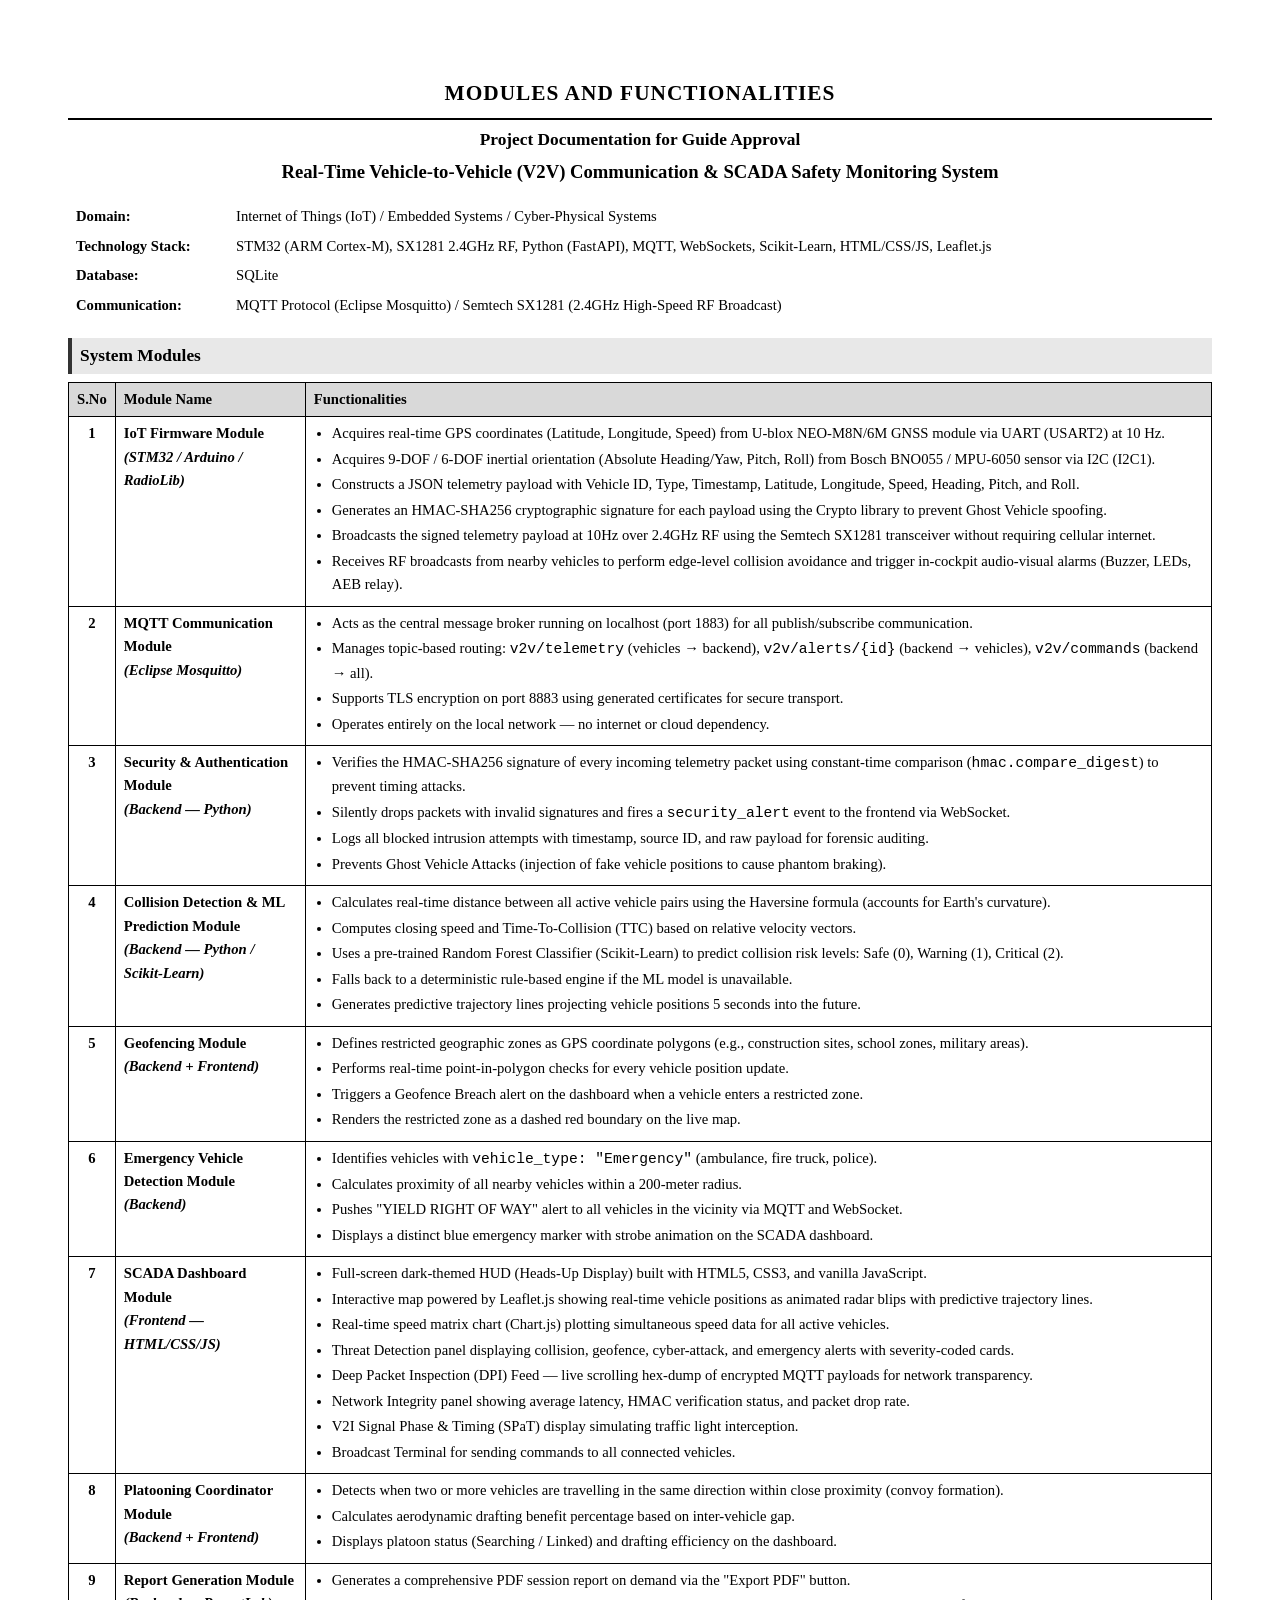
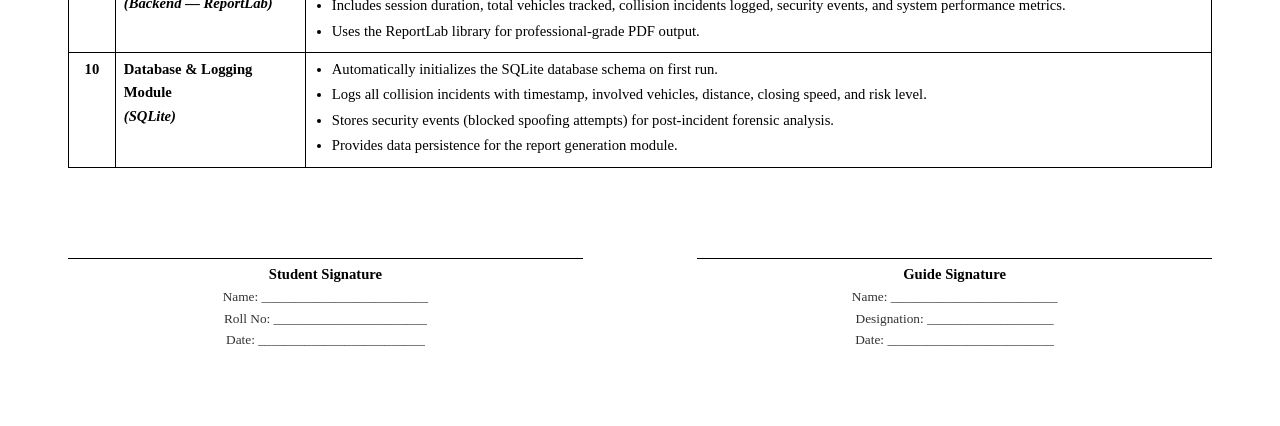
<file: docs/modules_and_functionalities.html>
<!DOCTYPE html>
<html lang="en">
<head>
    <meta charset="UTF-8">
    <title>Modules and Functionalities — V2V SCADA</title>
    <style>
        @page {
            size: A4;
            margin: 20mm 18mm 20mm 18mm;
        }
        * { margin: 0; padding: 0; box-sizing: border-box; }
        body {
            font-family: 'Times New Roman', Times, serif;
            font-size: 12pt;
            line-height: 1.6;
            color: #000;
            background: #fff;
            padding: 20mm 18mm;
        }
        h1 {
            text-align: center;
            font-size: 16pt;
            font-weight: bold;
            text-transform: uppercase;
            letter-spacing: 1px;
            border-bottom: 2px solid #000;
            padding-bottom: 8px;
            margin-bottom: 6px;
        }
        .subtitle {
            text-align: center;
            font-size: 13pt;
            font-weight: bold;
            margin-bottom: 4px;
        }
        .project-title {
            text-align: center;
            font-size: 14pt;
            font-weight: bold;
            margin-bottom: 15px;
        }
        .meta-table {
            width: 100%;
            border-collapse: collapse;
            margin-bottom: 18px;
            font-size: 11pt;
        }
        .meta-table td {
            padding: 3px 8px;
            vertical-align: top;
        }
        .meta-table td:first-child {
            font-weight: bold;
            width: 160px;
        }
        h2 {
            font-size: 13pt;
            font-weight: bold;
            margin-top: 16px;
            margin-bottom: 8px;
            padding: 4px 8px;
            background: #e8e8e8;
            border-left: 4px solid #333;
        }
        .module-num {
            font-weight: bold;
            margin-right: 4px;
        }
        table.mod-table {
            width: 100%;
            border-collapse: collapse;
            margin-bottom: 12px;
            font-size: 11pt;
        }
        table.mod-table th,
        table.mod-table td {
            border: 1px solid #000;
            padding: 5px 8px;
            text-align: left;
            vertical-align: top;
        }
        table.mod-table th {
            background: #d9d9d9;
            font-weight: bold;
            font-size: 11pt;
        }
        table.mod-table td:first-child {
            width: 40px;
            text-align: center;
            font-weight: bold;
        }
        table.mod-table td:nth-child(2) {
            width: 190px;
            font-weight: bold;
        }
        .sig-section {
            margin-top: 40px;
            display: flex;
            justify-content: space-between;
            page-break-inside: avoid;
        }
        .sig-block {
            text-align: center;
            width: 45%;
        }
        .sig-line {
            border-top: 1px solid #000;
            margin-top: 50px;
            padding-top: 4px;
            font-weight: bold;
            font-size: 11pt;
        }
        .sig-label {
            font-size: 10pt;
            color: #333;
        }
        ul {
            margin-left: 18px;
            margin-bottom: 4px;
        }
        li {
            margin-bottom: 2px;
        }
        .tech-stack {
            font-size: 11pt;
            margin-bottom: 12px;
        }
        .tech-stack td {
            padding: 2px 8px;
            border: 1px solid #000;
        }
        .tech-stack td:first-child {
            font-weight: bold;
            width: 140px;
            background: #f0f0f0;
        }
        @media print {
            body { padding: 0; }
            h2 { background: #e8e8e8 !important; -webkit-print-color-adjust: exact; print-color-adjust: exact; }
            table.mod-table th { background: #d9d9d9 !important; -webkit-print-color-adjust: exact; print-color-adjust: exact; }
        }
    </style>
</head>
<body>

    <h1>Modules and Functionalities</h1>
    <p class="subtitle">Project Documentation for Guide Approval</p>
    <p class="project-title">Real-Time Vehicle-to-Vehicle (V2V) Communication &amp; SCADA Safety Monitoring System</p>

    <table class="meta-table">
        <tr><td>Domain:</td><td>Internet of Things (IoT) / Embedded Systems / Cyber-Physical Systems</td></tr>
        <tr><td>Technology Stack:</td><td>STM32 (ARM Cortex-M), SX1281 2.4GHz RF, Python (FastAPI), MQTT, WebSockets, Scikit-Learn, HTML/CSS/JS, Leaflet.js</td></tr>
        <tr><td>Database:</td><td>SQLite</td></tr>
        <tr><td>Communication:</td><td>MQTT Protocol (Eclipse Mosquitto) / Semtech SX1281 (2.4GHz High-Speed RF Broadcast)</td></tr>
    </table>

    <h2>System Modules</h2>

    <table class="mod-table">
        <thead>
            <tr>
                <th>S.No</th>
                <th>Module Name</th>
                <th>Functionalities</th>
            </tr>
        </thead>
        <tbody>
            <tr>
                <td>1</td>
                <td>IoT Firmware Module<br><em>(STM32 / Arduino / RadioLib)</em></td>
                <td>
                    <ul>
                        <li>Acquires real-time GPS coordinates (Latitude, Longitude, Speed) from U-blox NEO-M8N/6M GNSS module via UART (USART2) at 10 Hz.</li>
                        <li>Acquires 9-DOF / 6-DOF inertial orientation (Absolute Heading/Yaw, Pitch, Roll) from Bosch BNO055 / MPU-6050 sensor via I2C (I2C1).</li>
                        <li>Constructs a JSON telemetry payload with Vehicle ID, Type, Timestamp, Latitude, Longitude, Speed, Heading, Pitch, and Roll.</li>
                        <li>Generates an HMAC-SHA256 cryptographic signature for each payload using the Crypto library to prevent Ghost Vehicle spoofing.</li>
                        <li>Broadcasts the signed telemetry payload at 10Hz over 2.4GHz RF using the Semtech SX1281 transceiver without requiring cellular internet.</li>
                        <li>Receives RF broadcasts from nearby vehicles to perform edge-level collision avoidance and trigger in-cockpit audio-visual alarms (Buzzer, LEDs, AEB relay).</li>
                    </ul>
                </td>
            </tr>
            <tr>
                <td>2</td>
                <td>MQTT Communication Module<br><em>(Eclipse Mosquitto)</em></td>
                <td>
                    <ul>
                        <li>Acts as the central message broker running on localhost (port 1883) for all publish/subscribe communication.</li>
                        <li>Manages topic-based routing: <code>v2v/telemetry</code> (vehicles → backend), <code>v2v/alerts/{id}</code> (backend → vehicles), <code>v2v/commands</code> (backend → all).</li>
                        <li>Supports TLS encryption on port 8883 using generated certificates for secure transport.</li>
                        <li>Operates entirely on the local network — no internet or cloud dependency.</li>
                    </ul>
                </td>
            </tr>
            <tr>
                <td>3</td>
                <td>Security &amp; Authentication Module<br><em>(Backend — Python)</em></td>
                <td>
                    <ul>
                        <li>Verifies the HMAC-SHA256 signature of every incoming telemetry packet using constant-time comparison (<code>hmac.compare_digest</code>) to prevent timing attacks.</li>
                        <li>Silently drops packets with invalid signatures and fires a <code>security_alert</code> event to the frontend via WebSocket.</li>
                        <li>Logs all blocked intrusion attempts with timestamp, source ID, and raw payload for forensic auditing.</li>
                        <li>Prevents Ghost Vehicle Attacks (injection of fake vehicle positions to cause phantom braking).</li>
                    </ul>
                </td>
            </tr>
            <tr>
                <td>4</td>
                <td>Collision Detection &amp; ML Prediction Module<br><em>(Backend — Python / Scikit-Learn)</em></td>
                <td>
                    <ul>
                        <li>Calculates real-time distance between all active vehicle pairs using the Haversine formula (accounts for Earth's curvature).</li>
                        <li>Computes closing speed and Time-To-Collision (TTC) based on relative velocity vectors.</li>
                        <li>Uses a pre-trained Random Forest Classifier (Scikit-Learn) to predict collision risk levels: Safe (0), Warning (1), Critical (2).</li>
                        <li>Falls back to a deterministic rule-based engine if the ML model is unavailable.</li>
                        <li>Generates predictive trajectory lines projecting vehicle positions 5 seconds into the future.</li>
                    </ul>
                </td>
            </tr>
            <tr>
                <td>5</td>
                <td>Geofencing Module<br><em>(Backend + Frontend)</em></td>
                <td>
                    <ul>
                        <li>Defines restricted geographic zones as GPS coordinate polygons (e.g., construction sites, school zones, military areas).</li>
                        <li>Performs real-time point-in-polygon checks for every vehicle position update.</li>
                        <li>Triggers a Geofence Breach alert on the dashboard when a vehicle enters a restricted zone.</li>
                        <li>Renders the restricted zone as a dashed red boundary on the live map.</li>
                    </ul>
                </td>
            </tr>
            <tr>
                <td>6</td>
                <td>Emergency Vehicle Detection Module<br><em>(Backend)</em></td>
                <td>
                    <ul>
                        <li>Identifies vehicles with <code>vehicle_type: "Emergency"</code> (ambulance, fire truck, police).</li>
                        <li>Calculates proximity of all nearby vehicles within a 200-meter radius.</li>
                        <li>Pushes "YIELD RIGHT OF WAY" alert to all vehicles in the vicinity via MQTT and WebSocket.</li>
                        <li>Displays a distinct blue emergency marker with strobe animation on the SCADA dashboard.</li>
                    </ul>
                </td>
            </tr>
            <tr>
                <td>7</td>
                <td>SCADA Dashboard Module<br><em>(Frontend — HTML/CSS/JS)</em></td>
                <td>
                    <ul>
                        <li>Full-screen dark-themed HUD (Heads-Up Display) built with HTML5, CSS3, and vanilla JavaScript.</li>
                        <li>Interactive map powered by Leaflet.js showing real-time vehicle positions as animated radar blips with predictive trajectory lines.</li>
                        <li>Real-time speed matrix chart (Chart.js) plotting simultaneous speed data for all active vehicles.</li>
                        <li>Threat Detection panel displaying collision, geofence, cyber-attack, and emergency alerts with severity-coded cards.</li>
                        <li>Deep Packet Inspection (DPI) Feed — live scrolling hex-dump of encrypted MQTT payloads for network transparency.</li>
                        <li>Network Integrity panel showing average latency, HMAC verification status, and packet drop rate.</li>
                        <li>V2I Signal Phase &amp; Timing (SPaT) display simulating traffic light interception.</li>
                        <li>Broadcast Terminal for sending commands to all connected vehicles.</li>
                    </ul>
                </td>
            </tr>
            <tr>
                <td>8</td>
                <td>Platooning Coordinator Module<br><em>(Backend + Frontend)</em></td>
                <td>
                    <ul>
                        <li>Detects when two or more vehicles are travelling in the same direction within close proximity (convoy formation).</li>
                        <li>Calculates aerodynamic drafting benefit percentage based on inter-vehicle gap.</li>
                        <li>Displays platoon status (Searching / Linked) and drafting efficiency on the dashboard.</li>
                    </ul>
                </td>
            </tr>
            <tr>
                <td>9</td>
                <td>Report Generation Module<br><em>(Backend — ReportLab)</em></td>
                <td>
                    <ul>
                        <li>Generates a comprehensive PDF session report on demand via the "Export PDF" button.</li>
                        <li>Includes session duration, total vehicles tracked, collision incidents logged, security events, and system performance metrics.</li>
                        <li>Uses the ReportLab library for professional-grade PDF output.</li>
                    </ul>
                </td>
            </tr>
            <tr>
                <td>10</td>
                <td>Database &amp; Logging Module<br><em>(SQLite)</em></td>
                <td>
                    <ul>
                        <li>Automatically initializes the SQLite database schema on first run.</li>
                        <li>Logs all collision incidents with timestamp, involved vehicles, distance, closing speed, and risk level.</li>
                        <li>Stores security events (blocked spoofing attempts) for post-incident forensic analysis.</li>
                        <li>Provides data persistence for the report generation module.</li>
                    </ul>
                </td>
            </tr>
        </tbody>
    </table>

    <div class="sig-section">
        <div class="sig-block">
            <div class="sig-line">Student Signature</div>
            <div class="sig-label">Name: _________________________</div>
            <div class="sig-label">Roll No: _______________________</div>
            <div class="sig-label">Date: _________________________</div>
        </div>
        <div class="sig-block">
            <div class="sig-line">Guide Signature</div>
            <div class="sig-label">Name: _________________________</div>
            <div class="sig-label">Designation: ___________________</div>
            <div class="sig-label">Date: _________________________</div>
        </div>
    </div>

</body>
</html>
</file>
